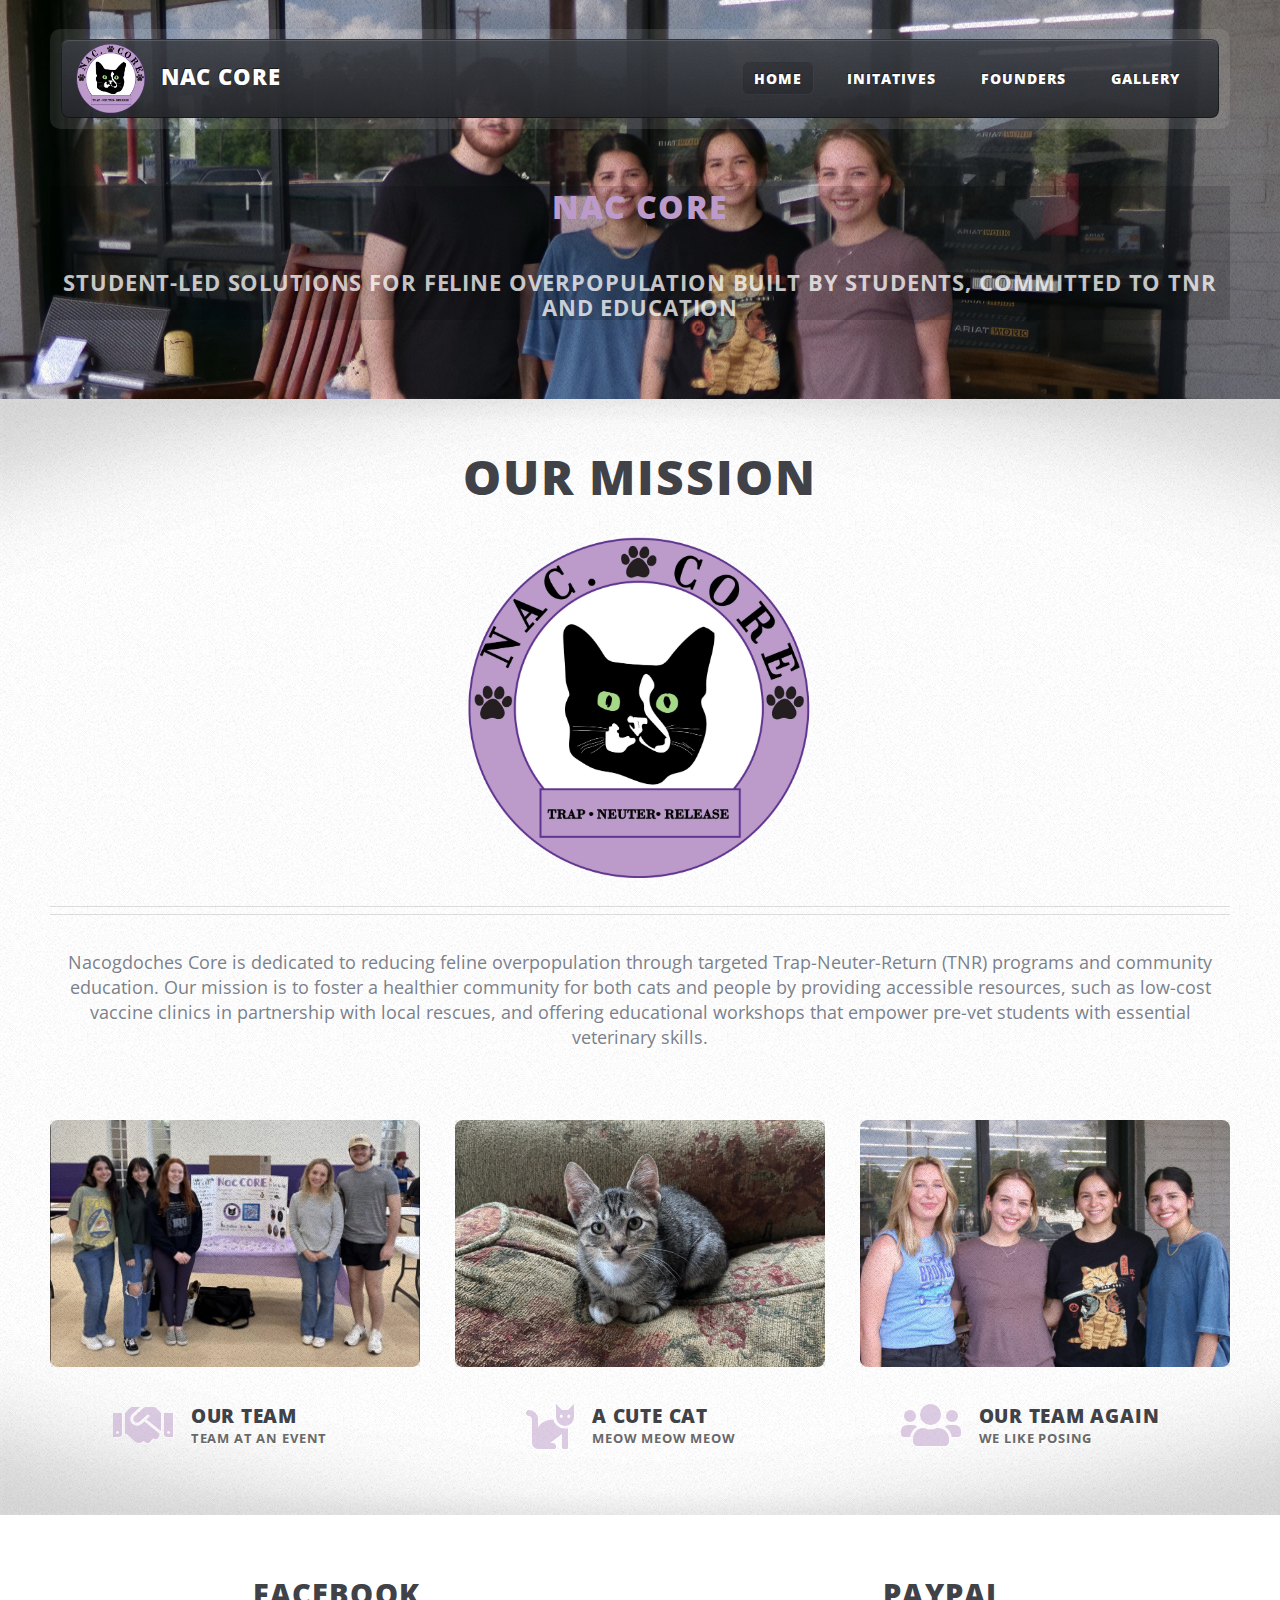
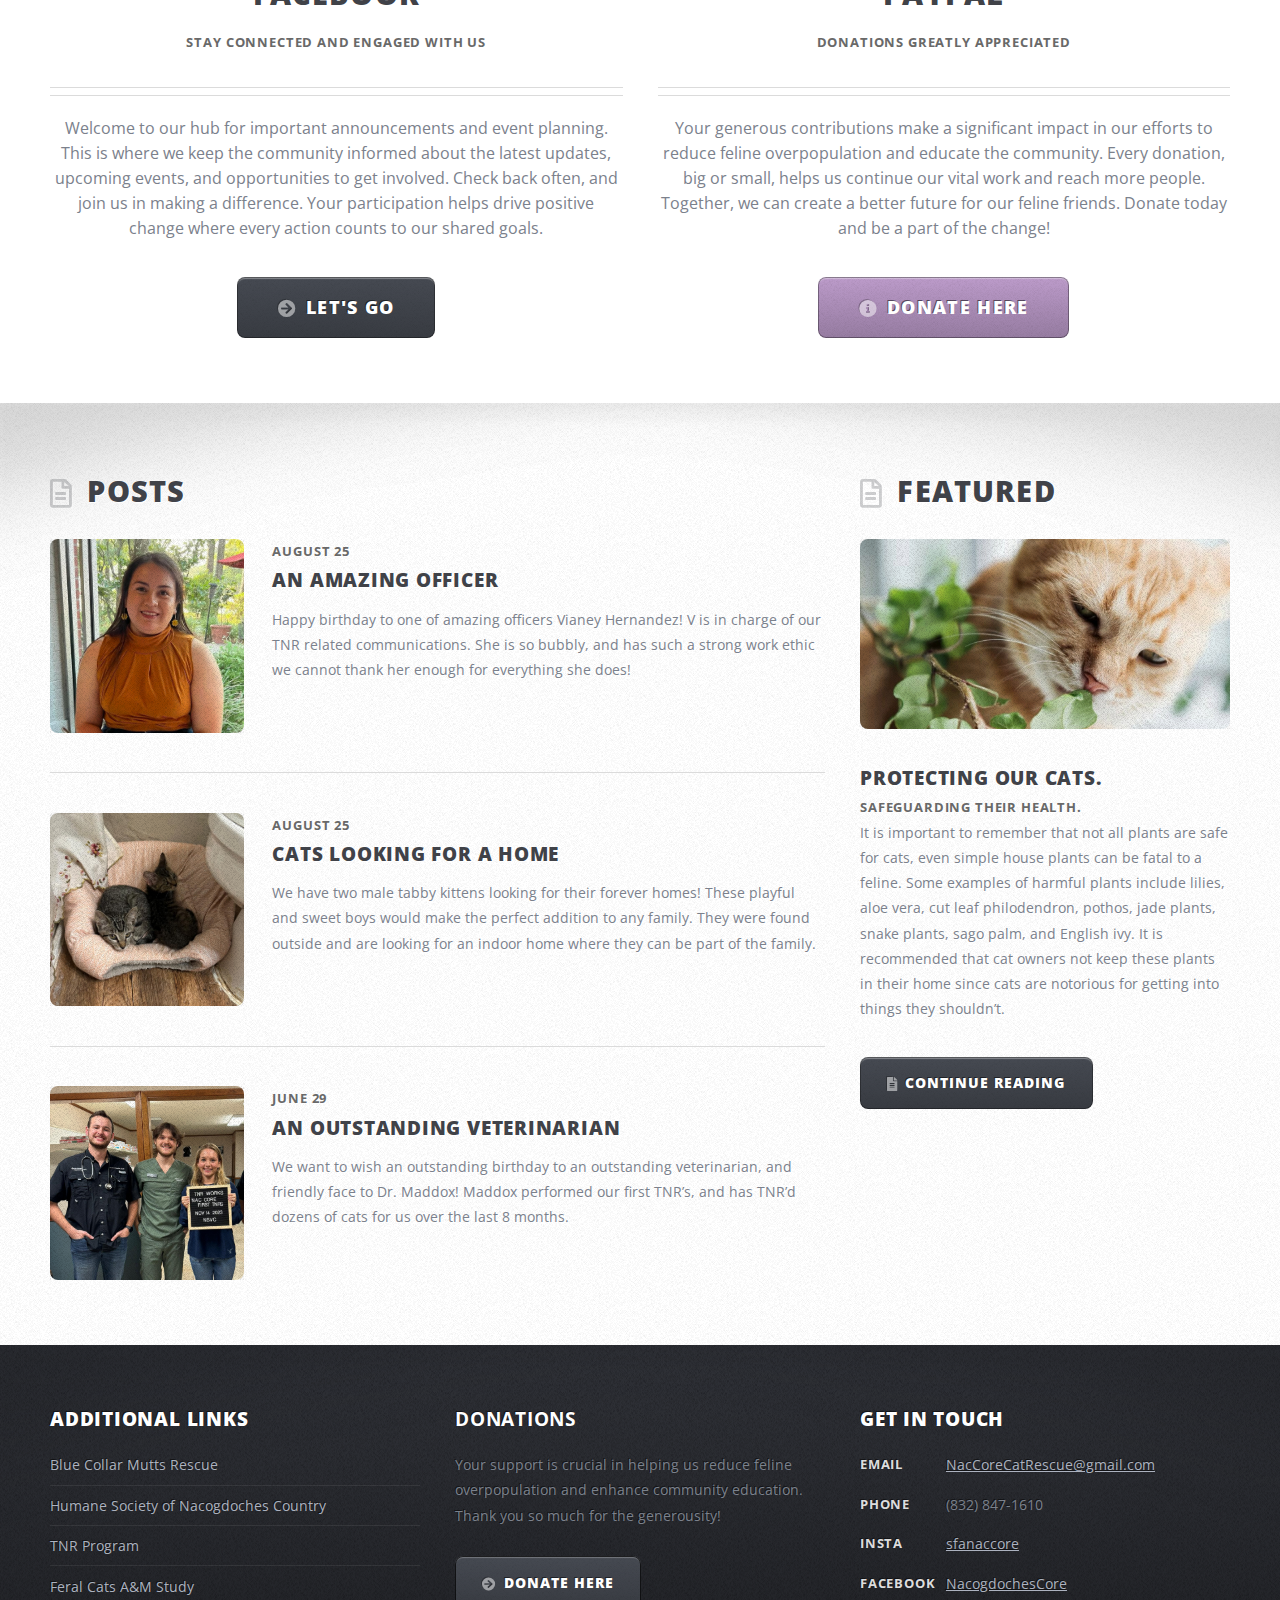
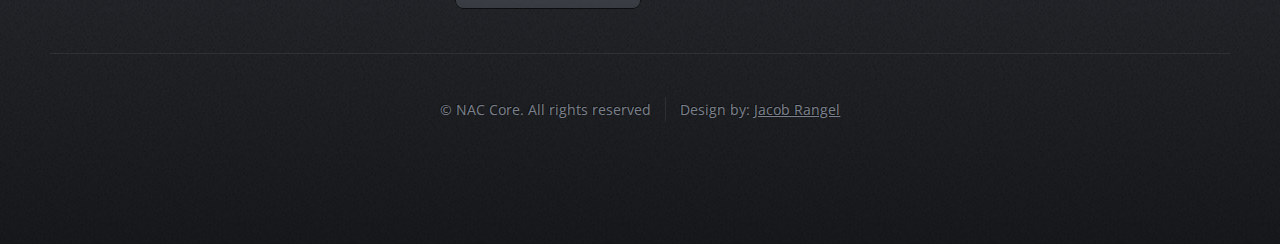
<file: index.html>
<!DOCTYPE HTML>
<!--
	ZeroFour by HTML5 UP
	html5up.net | @ajlkn
	Free for personal and commercial use under the CCA 3.0 license (html5up.net/license)
-->
<html>
	<head>
		<title>NAC Core</title>
		<meta charset="utf-8" />
		<meta name="viewport" content="width=device-width, initial-scale=1, user-scalable=no" />
		<link rel="stylesheet" href="assets/css/main.css" />
	</head>
	<body class="homepage is-preload">
		<div id="page-wrapper">

			<!-- Header Wrapper -->
				<div id="header-wrapper">
					<div class="container">

						<!-- Header -->
							<header id="header">
								<div class="inner">

									<!-- Logo -->	
									<div style="display: flex; align-items: center;">
										<img src="images/naccorelogo.png" width="70px" style="margin: 5px 15px 0 15px" />
										<h1 style="margin: 0;"><a id="logo" style="text-decoration: none;">NAC Core</a></h1>
									</div>
									
									
									<!-- Nav -->
									<nav id="nav">
										<ul>
											<li class="current_page_item"><a href="index.html">Home</a></li>
											<li>
												<a>Initatives</a>
												<ul>
													<li><a href="TNR.html">Trap-Neuter-Return (TNR)</a></li>
													<li><a href="studentOutreach.html">Student Outreach</a></li>
													<li><a href="animalClinics.html">Animal Clinics</a></li>
													<li><a href="goals.html">Goals for the Future</a></li>
												</ul>
											</li>
											<!-- <li><a href="right-sidebar.html">Right Sidebar</a></li> -->
											<li><a href="founders.html">Founders</a></li>
											<li><a href="gallery.html">Gallery</a></li>
										</ul>
									</nav>

								</div>
							</header>

						<!-- Banner -->
							<div id="banner">
								<div style="background-color: rgba(0,0,0,0.15)">
									<h2><strong>NAC Core</strong></h2>
									<h3>Student-Led Solutions for Feline Overpopulation Built by Students, Committed to TNR and Education</h3>
								</div>
								
								<!-- <p>Does this statement make you want to click the big shiny button?</p>
								<a href="#" class="button large icon solid fa-check-circle">Yes it does</a> -->
							</div>

					</div>
				</div>

			<!-- Main Wrapper -->
				<div id="main-wrapper">
					<div class="wrapper style1">
						<div class="inner">

							<!-- Feature 1 -->
								<section class="container box feature1">
									<div class="row">
										<div class="col-12">
											<header class="first major">
												<h4>Our Mission</h4>
												<img src="images/naccorelogo.png" width="350px" style="margin-bottom: 20px;" />

											</header>
										</div>
										<div class="col-12">
											<p style="font-size: 1.1rem">Nacogdoches Core is dedicated to reducing feline overpopulation through targeted 
											Trap-Neuter-Return (TNR) programs and community education. Our mission is to foster 
											a healthier community for both cats and people by providing accessible resources, 
											such as low-cost vaccine clinics in partnership with local rescues, and offering 
											educational workshops that empower pre-vet students with essential veterinary skills.
											</p>
										</div>
										<div class="col-4 col-12-medium">
											<section>
												<a href="https://www.facebook.com/photo/?fbid=122126143856101699&set=pb.61553050977721.-2207520000" 
												class="image featured"><img src="images/mission1.JPEG" alt="" /></a>
												<header class="second icon solid fa-handshake" style="color: #BC9BCA;">
													<h3>Our Team</h3>
													<p>Team at an event</p>
												</header>
											</section>
										</div>
										<div class="col-4 col-12-medium">
											<section>
												<a href="https://www.facebook.com/photo.php?fbid=122162936870101699&set=pb.61553050977721.-2207520000&type=3" 
												class="image featured"><img src="images/mission2.JPEG" alt="" /></a>
												<header class="second icon solid fa-cat" style="color: #BC9BCA;">
													<h3>A Cute Cat</h3>
													<p>Meow meow meow</p>
												</header>
											</section>
										</div>
										<div class="col-4 col-12-medium">
											<section>
												<a href="https://www.facebook.com/photo.php?fbid=122152550096101699&set=pb.61553050977721.-2207520000&type=3" 
												class="image featured"><img src="images/mission3.JPEG" alt="" /></a>
												<header class="second icon solid fa-users" style="color: #BC9BCA;">
													<h3>Our Team Again</h3>
													<p>We like posing</p>
												</header>
											</section>
										</div>
										
									</div>
								</section>

						</div>
					</div>
					<div class="wrapper style2">
						<div class="inner">

							<!-- Feature 2 -->
								<section class="container box feature2">
									<div class="row">
										<div class="col-6 col-12-medium">
											<section>
												<header class="major">
													<h2>Facebook</h2>
													<p>Stay Connected and Engaged with Us</p>
												</header>
												<p style="font-size: 1rem; margin-top: 20px;">Welcome to our hub for important announcements and event planning. 
													This is where we keep the community informed about the latest updates, upcoming events, 
													and opportunities to get involved. Check back often, and join us in making a difference. 
													Your participation helps drive positive change where every action counts to our shared goals.
												</p>
												<footer>
													<a href="https://www.facebook.com/NacogdochesCore" class="button medium alt icon solid fa-arrow-circle-right">Let's Go</a>
												</footer>
											</section>
										</div>
										<div class="col-6 col-12-medium">
											<section>
												<header class="major">
													<h2>Paypal</h2>
													<p>Donations Greatly Appreciated</p>
												</header>
												<p style="font-size: 1rem; margin-top: 20px;">Your generous contributions make a significant impact in our efforts to 
													reduce feline overpopulation and educate the community. Every donation, 
													big or small, helps us continue our vital work and reach more people. 
													Together, we can create a better future for our feline friends. Donate 
													today and be a part of the change!
												</p>

												<footer>
													<a href="https://www.paypal.com/donate/?business=TAKD46MFY33HN&no_recurring=0&item_name=Your+generous+contributions+make+a+significant+impact+in+our+efforts+to+reduce+feline+overpopulation+and+educate+the+community%0A&currency_code=USD" 
													class="button medium icon solid fa-info-circle">Donate Here</a>
												</footer>
											</section>
										</div>
									</div>
								</section>

							</div>
					</div>
					<div class="wrapper style3">
						<div class="inner">
							<div class="container">
								<div class="row">
									<div class="col-8 col-12-medium">

										<!-- Article list -->
											<section class="box article-list">
												<h2 class="icon fa-file-alt">Posts</h2>

												<!-- Excerpt -->
													<article class="box excerpt">
														<a href="https://www.facebook.com/photo/?fbid=122162985668101699&set=ecnf.61553050977721" 
														class="image left"><img src="images/officer.JPEG" alt="" /></a>
														<div>
															<header>
																<span class="date">August 25</span>
																<h3>
																	<a href="https://www.facebook.com/photo/?fbid=122162985668101699&set=ecnf.61553050977721">
																	An Amazing Officer
																	</a>
																</h3>
															</header>
															<p>Happy birthday to one of amazing officers Vianey Hernandez! 
																V is in charge of our TNR related communications. She is so 
																bubbly, and has such a strong work ethic we cannot thank her 
																enough for everything she does!
															</p>
														</div>
													</article>

												<!-- Excerpt -->
													<article class="box excerpt">
														<a href="https://www.facebook.com/photo/?fbid=122162936942101699&set=ecnf.61553050977721" 
														class="image left"><img src="images/cats-home.JPEG" alt="" /></a>
														<div>
															<header>
																<span class="date">August 25</span>
																<h3>
																	<a href="https://www.facebook.com/photo/?fbid=122162936942101699&set=ecnf.61553050977721">
																	Cats Looking for A Home
																	</a>
																</h3>
															</header>
															<p>We have two male tabby kittens looking for their forever homes! 
																These playful and sweet boys would make the perfect addition to 
																any family. They were found outside and are looking for an indoor 
																home where they can be part of the family.
															</p>
														</div>
													</article>

												<!-- Excerpt -->
													<article class="box excerpt">
														<a href="https://www.facebook.com/photo/?fbid=122153368868101699&set=ecnf.61553050977721" 
														class="image left"><img src="images/vet.JPEG" alt="" /></a>
														<div>
															<header>
																<span class="date">June 29</span>
																<h3>
																	<a href="https://www.facebook.com/photo/?fbid=122153368868101699&set=ecnf.61553050977721">
																	An Outstanding Veterinarian
																	</a>
																</h3>
															</header>
															<p>We want to wish an outstanding birthday to an outstanding veterinarian, 
																and friendly face to Dr. Maddox! Maddox performed our first TNR’s, and 
																has TNR’d dozens of cats for us over the last 8 months.
															</p>
														</div>
													</article>

											</section>
									</div>
									<div class="col-4 col-12-medium">

										<!-- Spotlight -->
											<section class="box spotlight">
												<h2 class="icon fa-file-alt">Featured</h2>
												<article>
													<a href="https://www.facebook.com/photo/?fbid=122148022370101699&set=a.122099456750101699" class="image featured"><img src="images/cat_eating_plant.jpg" alt=""></a>
													<header>
														<h3>Protecting Our Cats.</h3>
														<p>Safeguarding Their Health.</p>
													</header>
													<p>It is important to remember that not all plants are safe for cats, even simple house plants can be fatal to a feline. Some examples of harmful plants include lilies, aloe vera, cut leaf philodendron, pothos, jade plants, snake plants, sago palm, and English ivy. It is recommended that cat owners not keep these plants in their home since cats are notorious for getting into things they shouldn’t.</p>
													<footer>
														<a href="https://www.facebook.com/photo/?fbid=122148022370101699&set=a.122099456750101699" class="button alt icon solid fa-file-alt">Continue Reading</a>
													</footer>
												</article>
											</section>

									</div>
								</div>
							</div>
						</div>
					</div>
				</div>

			<!-- Footer Wrapper -->
				<div id="footer-wrapper">
					<footer id="footer" class="container">
						<div class="row">
							<div class="col-4 col-12-medium imp-medium">

									<section>
										<h2>Additional Links</h2>
										<ul class="divided">
											<li><a href="https://www.bluecollarmuttsrescue.org/">Blue Collar Mutts Rescue</a></li>
											<li><a href="https://humanesocietynac.com">Humane Society of Nacogdoches Country</a></li>
											<li><a href="https://humanesocietynac.com/tnr-program/">TNR Program</a></li>
											<li><a href="https://vetmed.tamu.edu/news/pet-talk/feral-cats/">Feral Cats A&M Study</a></li>
										</ul>
									</section>

							</div>
							<div class="col-4 col-12-medium imp-medium">

								<!-- About -->
									<section>
										<h2><strong>Donations</strong></h2>
										<p>Your support is crucial in helping us reduce feline overpopulation and enhance community education. Thank you so much for the generousity!</a>
										</p>
										<a href="https://www.paypal.com/donate/?business=TAKD46MFY33HN&no_recurring=0&item_name=Your+generous+contributions+make+a+significant+impact+in+our+efforts+to+reduce+feline+overpopulation+and+educate+the+community%0A&currency_code=USD" 
										class="button alt icon solid fa-arrow-circle-right">Donate Here</a>
									</section>
							</div>
							<div class="col-4 col-12-medium imp-medium">
								<!-- Contact -->
								<section>
									<h2>Get in touch</h2>
									<div>
										<div class="row">
											<div class="col-12 col-12-small">
												<dl class="contact">
													<dt>Email</dt>
													<dd><a href="mailto:NacCoreCatRescue@gmail.com">NacCoreCatRescue@gmail.com</a></dd>
													<dt>Phone</dt>
													<dd>(832) 847-1610</dd>
													<dt>Insta</dt>
													<dd><a href="https://www.instagram.com/sfanaccore/">sfanaccore</a></dd>
													<dt>Facebook</dt>
													<dd><a href="https://www.facebook.com/NacogdochesCore">NacogdochesCore</a></dd>
												</dl>
											</div>
										</div>
									</div>
								</section>
							</div>
						</div>
						<div class="col-12">
							<div id="copyright">
								<ul class="menu">
									<li>&copy; NAC Core. All rights reserved</li><li>Design by: <a href="https://github.com/JacobUH">Jacob Rangel</a></li>
								</ul>
							</div>
						</div>
					</div>
				</footer>
			</div>
		</div>

		<!-- Scripts -->
			<script src="assets/js/jquery.min.js"></script>
			<script src="assets/js/jquery.dropotron.min.js"></script>
			<script src="assets/js/browser.min.js"></script>
			<script src="assets/js/breakpoints.min.js"></script>
			<script src="assets/js/util.js"></script>
			<script src="assets/js/main.js"></script>

	</body>
</html>
</file>
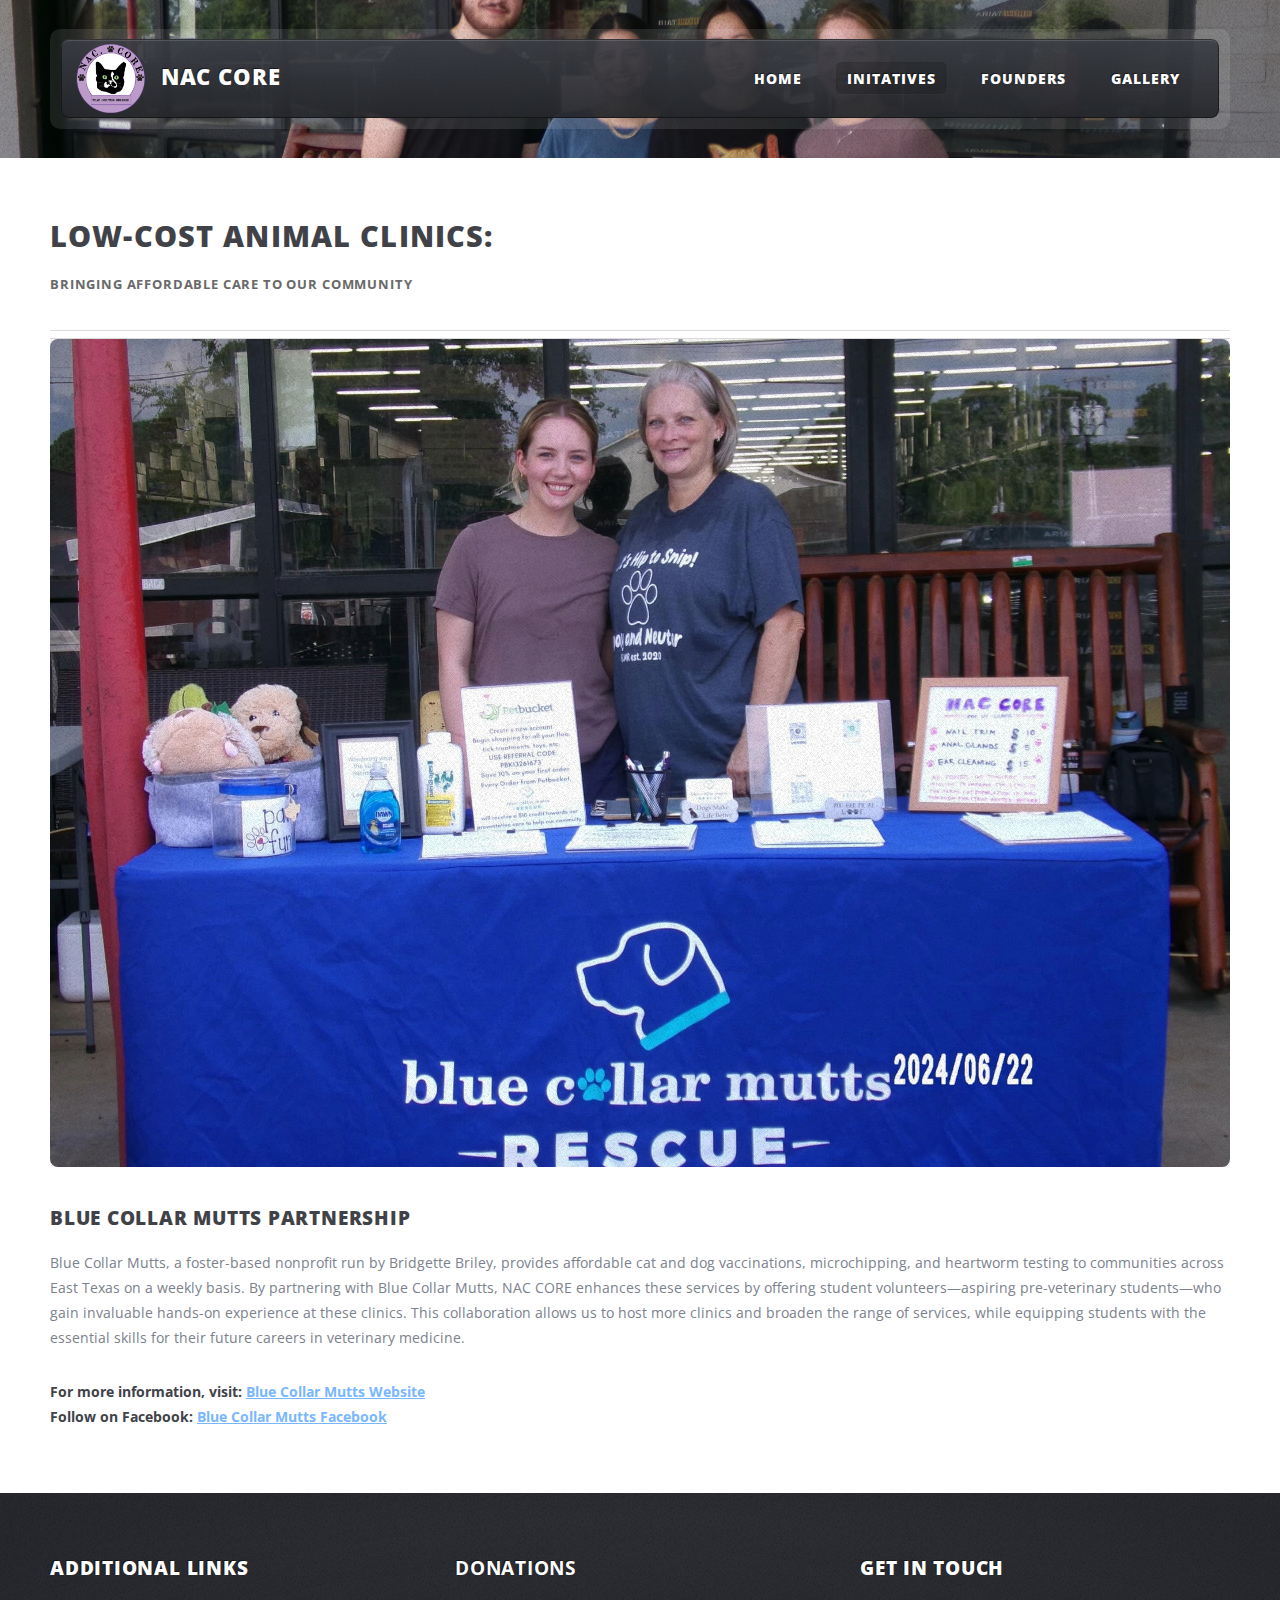
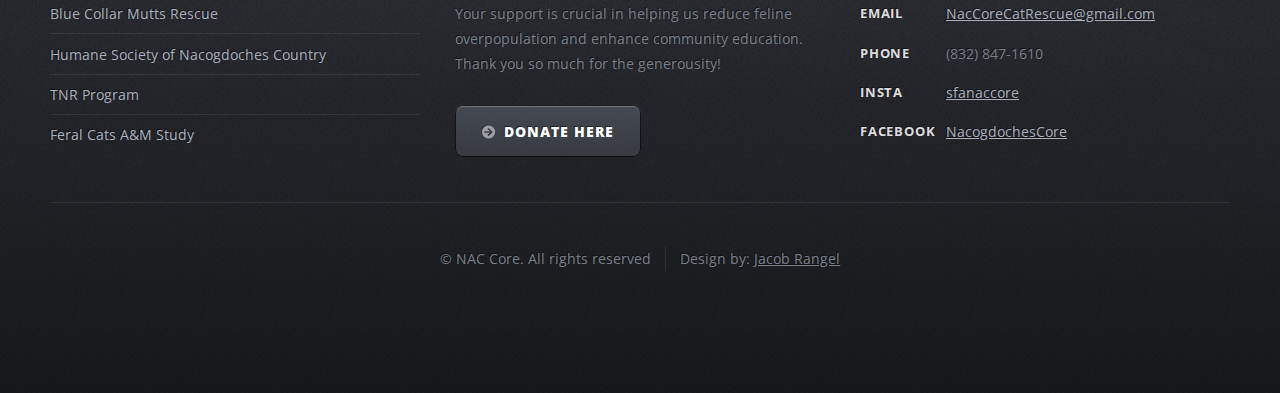
<file: animalClinics.html>
<!DOCTYPE HTML>
<!--
	ZeroFour by HTML5 UP
	html5up.net | @ajlkn
	Free for personal and commercial use under the CCA 3.0 license (html5up.net/license)
-->
<html>
	<head>
		<title>NAC Core</title>
		<meta charset="utf-8" />
		<meta name="viewport" content="width=device-width, initial-scale=1, user-scalable=no" />
		<link rel="stylesheet" href="assets/css/main.css" />
	</head>
	<body class="no-sidebar is-preload">
		<div id="page-wrapper">

			<!-- Header Wrapper -->
				<div id="header-wrapper">
					<div class="container">

						<!-- Header -->
							<header id="header">
								<div class="inner">

									<!-- Logo -->	
									<div style="display: flex; align-items: center;">
										<img src="images/naccorelogo.png" width="70px" style="margin: 5px 15px 0 15px" />
										<h1 style="margin: 0;"><a id="logo" style="text-decoration: none;">NAC Core</a></h1>
									</div>

									<!-- Nav -->
									<nav id="nav">
										<ul>
											<li><a href="index.html">Home</a></li>
											<li class="current_page_item">
												<a>Initatives</a>
												<ul>
													<li><a href="TNR.html">Trap-Neuter-Return (TNR)</a></li>
													<li><a href="studentOutreach.html">Student Outreach</a></li>
													<li><a href="animalClinics.html">Animal Clinics</a></li>
													<li><a href="goals.html">Goals for the Future</a></li>
												</ul>
											</li>
											<!-- <li><a href="right-sidebar.html">Right Sidebar</a></li> -->
											<li><a href="founders.html">Founders</a></li>
											<li><a href="gallery.html">Gallery</a></li>
										</ul>
									</nav>

								</div>
							</header>

					</div>
				</div>

			<!-- Main Wrapper -->
				<div id="main-wrapper">
					<div class="wrapper style2">
						<div class="inner">
							<div class="container">
								<div id="content">
									<!-- Content -->
										<article>
											<header class="major">
												<h2>Low-Cost Animal Clinics: 
                                                </h2>
												<p>Bringing Affordable Care to Our Community</p>
											</header>
                                            <span class="image featured"><img src="images/animal_clinic.jpg" alt="" /></span>
                                            <h3>BLUE COLLAR MUTTS Partnership</h3>
											<p>
												Blue Collar Mutts, a foster-based nonprofit run by Bridgette Briley, provides affordable cat 
                                                and dog vaccinations, microchipping, and heartworm testing to communities across East Texas 
                                                on a weekly basis. By partnering with Blue Collar Mutts, NAC CORE enhances these services by 
                                                offering student volunteers—aspiring pre-veterinary students—who gain invaluable hands-on 
                                                experience at these clinics. This collaboration allows us to host more clinics and broaden the 
                                                range of services, while equipping students with the essential skills for their future careers 
                                                in veterinary medicine.
											</p>
                                            <p><strong>
                                                For more information, visit: <a href="https://www.bluecollarmuttsrescue.org/" style="color: #79B7FF;">Blue Collar Mutts Website</a>
                                                <br/>
                                                Follow on Facebook: <a href="https://www.facebook.com/BlueCollarMuttsRescue" style="color: #79B7FF;">Blue Collar Mutts Facebook</a>
                                            </strong></p>
										</article>

								</div>
							</div>
						</div>
					</div>
				</div>

			<!-- Footer Wrapper -->
                <div id="footer-wrapper">
                    <footer id="footer" class="container">
                        <div class="row">
                            <div class="col-4 col-12-medium imp-medium">

                                    <section>
                                        <h2>Additional Links</h2>
                                        <ul class="divided">
                                            <li><a href="https://www.bluecollarmuttsrescue.org/">Blue Collar Mutts Rescue</a></li>
                                            <li><a href="https://humanesocietynac.com">Humane Society of Nacogdoches Country</a></li>
                                            <li><a href="https://humanesocietynac.com/tnr-program/">TNR Program</a></li>
                                            <li><a href="https://vetmed.tamu.edu/news/pet-talk/feral-cats/">Feral Cats A&M Study</a></li>
                                        </ul>
                                    </section>

                            </div>
                            <div class="col-4 col-12-medium imp-medium">

                                <!-- About -->
                                    <section>
                                        <h2><strong>Donations</strong></h2>
                                        <p>Your support is crucial in helping us reduce feline overpopulation and enhance community education. Thank you so much for the generousity!</a>
                                        </p>
                                        <a href="https://www.paypal.com/donate/?business=TAKD46MFY33HN&no_recurring=0&item_name=Your+generous+contributions+make+a+significant+impact+in+our+efforts+to+reduce+feline+overpopulation+and+educate+the+community%0A&currency_code=USD" 
                                        class="button alt icon solid fa-arrow-circle-right">Donate Here</a>
                                    </section>
                            </div>
                            <div class="col-4 col-12-medium imp-medium">
                                <!-- Contact -->
                                <section>
                                    <h2>Get in touch</h2>
                                    <div>
                                        <div class="row">
                                            <div class="col-12 col-12-small">
                                                <dl class="contact">
                                                    <dt>Email</dt>
                                                    <dd><a href="mailto:NacCoreCatRescue@gmail.com">NacCoreCatRescue@gmail.com</a></dd>
                                                    <dt>Phone</dt>
                                                    <dd>(832) 847-1610</dd>
                                                    <dt>Insta</dt>
                                                    <dd><a href="https://www.instagram.com/sfanaccore/">sfanaccore</a></dd>
                                                    <dt>Facebook</dt>
                                                    <dd><a href="https://www.facebook.com/NacogdochesCore">NacogdochesCore</a></dd>
                                                </dl>
                                            </div>
                                        </div>
                                    </div>
                                </section>
                            </div>
                        </div>
                        <div class="col-12">
                            <div id="copyright">
                                <ul class="menu">
                                    <li>&copy; NAC Core. All rights reserved</li><li>Design by: <a href="https://github.com/JacobUH">Jacob Rangel</a></li>
                                </ul>
                            </div>
                        </div>
                    </div>
                </footer>
			</div>
		</div>

		<!-- Scripts -->
			<script src="assets/js/jquery.min.js"></script>
			<script src="assets/js/jquery.dropotron.min.js"></script>
			<script src="assets/js/browser.min.js"></script>
			<script src="assets/js/breakpoints.min.js"></script>
			<script src="assets/js/util.js"></script>
			<script src="assets/js/main.js"></script>

	</body>
</html>
</file>
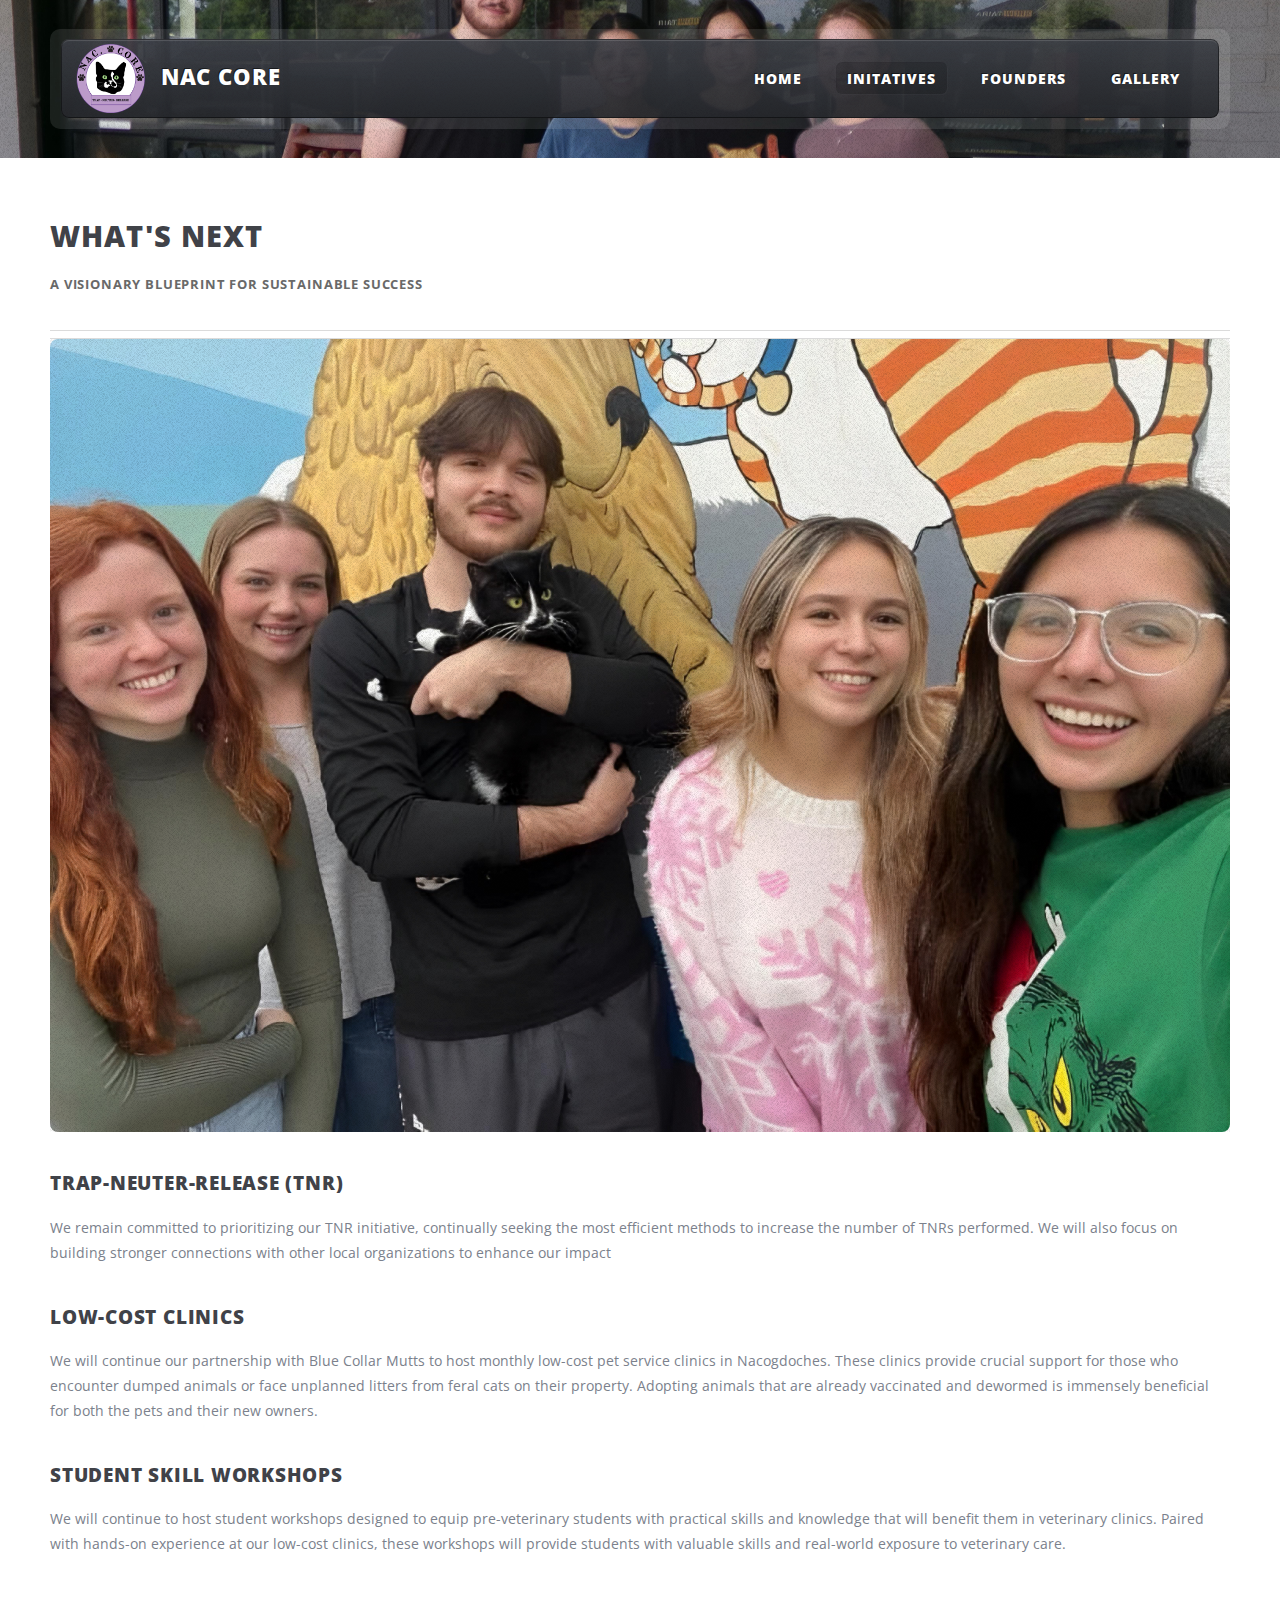
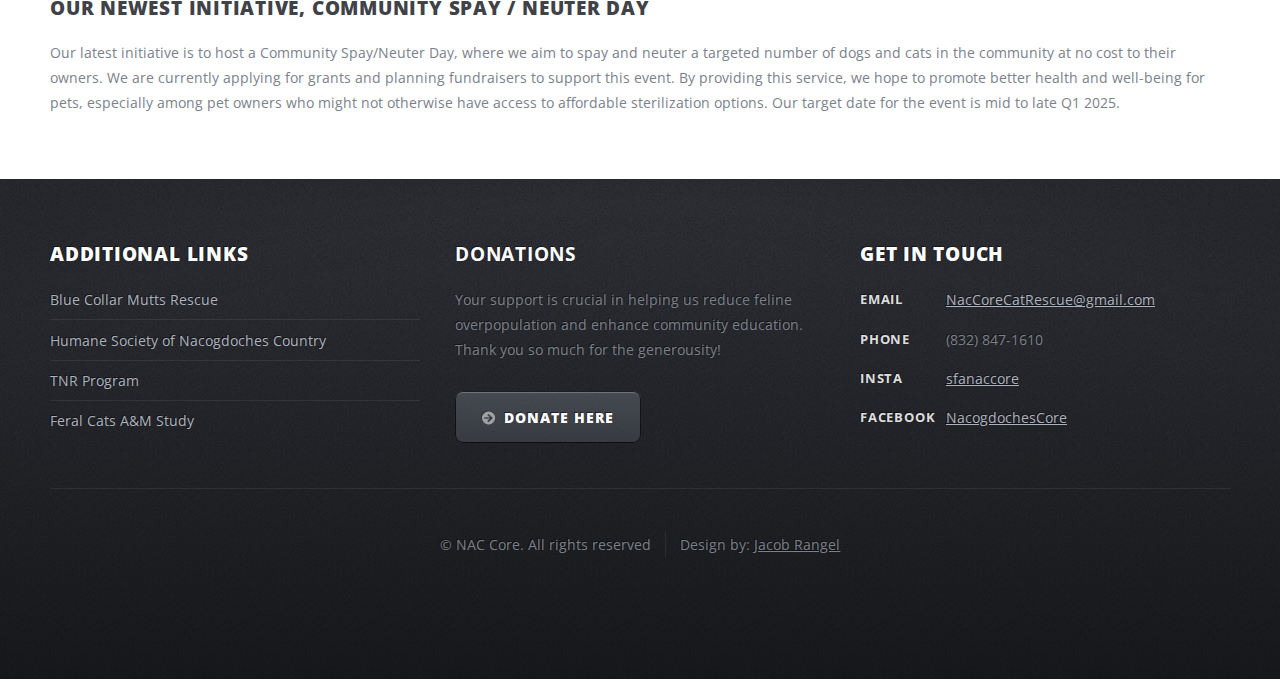
<file: goals.html>
<!DOCTYPE HTML>
<!--
	ZeroFour by HTML5 UP
	html5up.net | @ajlkn
	Free for personal and commercial use under the CCA 3.0 license (html5up.net/license)
-->
<html>
	<head>
		<title>NAC Core</title>
		<meta charset="utf-8" />
		<meta name="viewport" content="width=device-width, initial-scale=1, user-scalable=no" />
		<link rel="stylesheet" href="assets/css/main.css" />
	</head>
	<body class="no-sidebar is-preload">
		<div id="page-wrapper">

			<!-- Header Wrapper -->
				<div id="header-wrapper">
					<div class="container">

						<!-- Header -->
							<header id="header">
								<div class="inner">

									<!-- Logo -->	
									<div style="display: flex; align-items: center;">
										<img src="images/naccorelogo.png" width="70px" style="margin: 5px 15px 0 15px" />
										<h1 style="margin: 0;"><a id="logo" style="text-decoration: none;">NAC Core</a></h1>
									</div>

									<!-- Nav -->
									<nav id="nav">
										<ul>
											<li><a href="index.html">Home</a></li>
											<li class="current_page_item">
												<a>Initatives</a>
												<ul>
													<li><a href="TNR.html">Trap-Neuter-Return (TNR)</a></li>
													<li><a href="studentOutreach.html">Student Outreach</a></li>
													<li><a href="animalClinics.html">Animal Clinics</a></li>
													<li><a href="goals.html">Goals for the Future</a></li>
												</ul>
											</li>
											<!-- <li><a href="right-sidebar.html">Right Sidebar</a></li> -->
											<li><a href="founders.html">Founders</a></li>
											<li><a href="gallery.html">Gallery</a></li>
										</ul>
									</nav>

								</div>
							</header>

					</div>
				</div>

			<!-- Main Wrapper -->
				<div id="main-wrapper">
					<div class="wrapper style2">
						<div class="inner">
							<div class="container">
								<div id="content">

									<!-- Content -->
										<article>
											<header class="major">
												<h2>What's Next</h2>
												<p>A Visionary Blueprint for Sustainable Success</p>
											</header>
                                            <span class="image featured"><img src="images/goals.jpg" alt="" /></span>

                                            <h3>Trap-Neuter-Release (TNR)</h3>
											<p>
												We remain committed to prioritizing our TNR initiative, continually seeking the most efficient 
												methods to increase the number of TNRs performed. We will also focus on building stronger connections 
												with other local organizations to enhance our impact
											</p>

                                            <h3>Low-Cost Clinics</h3>
											<p>
												We will continue our partnership with Blue Collar Mutts to host monthly low-cost pet 
												service clinics in Nacogdoches. These clinics provide crucial support for those who encounter dumped 
												animals or face unplanned litters from feral cats on their property. Adopting animals that are already 
												vaccinated and dewormed is immensely beneficial for both the pets and their new owners.
											</p>

                                            <h3>Student Skill Workshops</h3>
											<p>
												We will continue to host student workshops designed to equip pre-veterinary students 
												with practical skills and knowledge that will benefit them in veterinary clinics. Paired with hands-on experience 
												at our low-cost clinics, these workshops will provide students with valuable skills and real-world exposure to 
												veterinary care.
											</p>

                                            <h3>Our Newest Initiative, Community Spay / Neuter Day</h3>
											<p>
												Our latest initiative is to host a Community Spay/Neuter Day, 
												where we aim to spay and neuter a targeted number of dogs and cats in the community at no cost to their owners. 
												We are currently applying for grants and planning fundraisers to support this event. By providing this service, 
												we hope to promote better health and well-being for pets, especially among pet owners who might not otherwise 
												have access to affordable sterilization options. Our target date for the event is mid to late Q1 2025.
											</p>
										</article>

								</div>
							</div>
						</div>
					</div>
				</div>

			<!-- Footer Wrapper -->
                <div id="footer-wrapper">
                    <footer id="footer" class="container">
                        <div class="row">
                            <div class="col-4 col-12-medium imp-medium">

                                    <section>
                                        <h2>Additional Links</h2>
                                        <ul class="divided">
                                            <li><a href="https://www.bluecollarmuttsrescue.org/">Blue Collar Mutts Rescue</a></li>
                                            <li><a href="https://humanesocietynac.com">Humane Society of Nacogdoches Country</a></li>
                                            <li><a href="https://humanesocietynac.com/tnr-program/">TNR Program</a></li>
                                            <li><a href="https://vetmed.tamu.edu/news/pet-talk/feral-cats/">Feral Cats A&M Study</a></li>
                                        </ul>
                                    </section>

                            </div>
                            <div class="col-4 col-12-medium imp-medium">

                                <!-- About -->
                                    <section>
                                        <h2><strong>Donations</strong></h2>
                                        <p>Your support is crucial in helping us reduce feline overpopulation and enhance community education. Thank you so much for the generousity!</a>
                                        </p>
                                        <a href="https://www.paypal.com/donate/?business=TAKD46MFY33HN&no_recurring=0&item_name=Your+generous+contributions+make+a+significant+impact+in+our+efforts+to+reduce+feline+overpopulation+and+educate+the+community%0A&currency_code=USD" 
                                        class="button alt icon solid fa-arrow-circle-right">Donate Here</a>
                                    </section>
                            </div>
                            <div class="col-4 col-12-medium imp-medium">
                                <!-- Contact -->
                                <section>
                                    <h2>Get in touch</h2>
                                    <div>
                                        <div class="row">
                                            <div class="col-12 col-12-small">
                                                <dl class="contact">
                                                    <dt>Email</dt>
                                                    <dd><a href="mailto:NacCoreCatRescue@gmail.com">NacCoreCatRescue@gmail.com</a></dd>
                                                    <dt>Phone</dt>
                                                    <dd>(832) 847-1610</dd>
                                                    <dt>Insta</dt>
                                                    <dd><a href="https://www.instagram.com/sfanaccore/">sfanaccore</a></dd>
                                                    <dt>Facebook</dt>
                                                    <dd><a href="https://www.facebook.com/NacogdochesCore">NacogdochesCore</a></dd>
                                                </dl>
                                            </div>
                                        </div>
                                    </div>
                                </section>
                            </div>
                        </div>
                        <div class="col-12">
                            <div id="copyright">
                                <ul class="menu">
                                    <li>&copy; NAC Core. All rights reserved</li><li>Design by: <a href="https://github.com/JacobUH">Jacob Rangel</a></li>
                                </ul>
                            </div>
                        </div>
                    </div>
                </footer>
			</div>
		</div>

		<!-- Scripts -->
			<script src="assets/js/jquery.min.js"></script>
			<script src="assets/js/jquery.dropotron.min.js"></script>
			<script src="assets/js/browser.min.js"></script>
			<script src="assets/js/breakpoints.min.js"></script>
			<script src="assets/js/util.js"></script>
			<script src="assets/js/main.js"></script>

	</body>
</html>
</file>
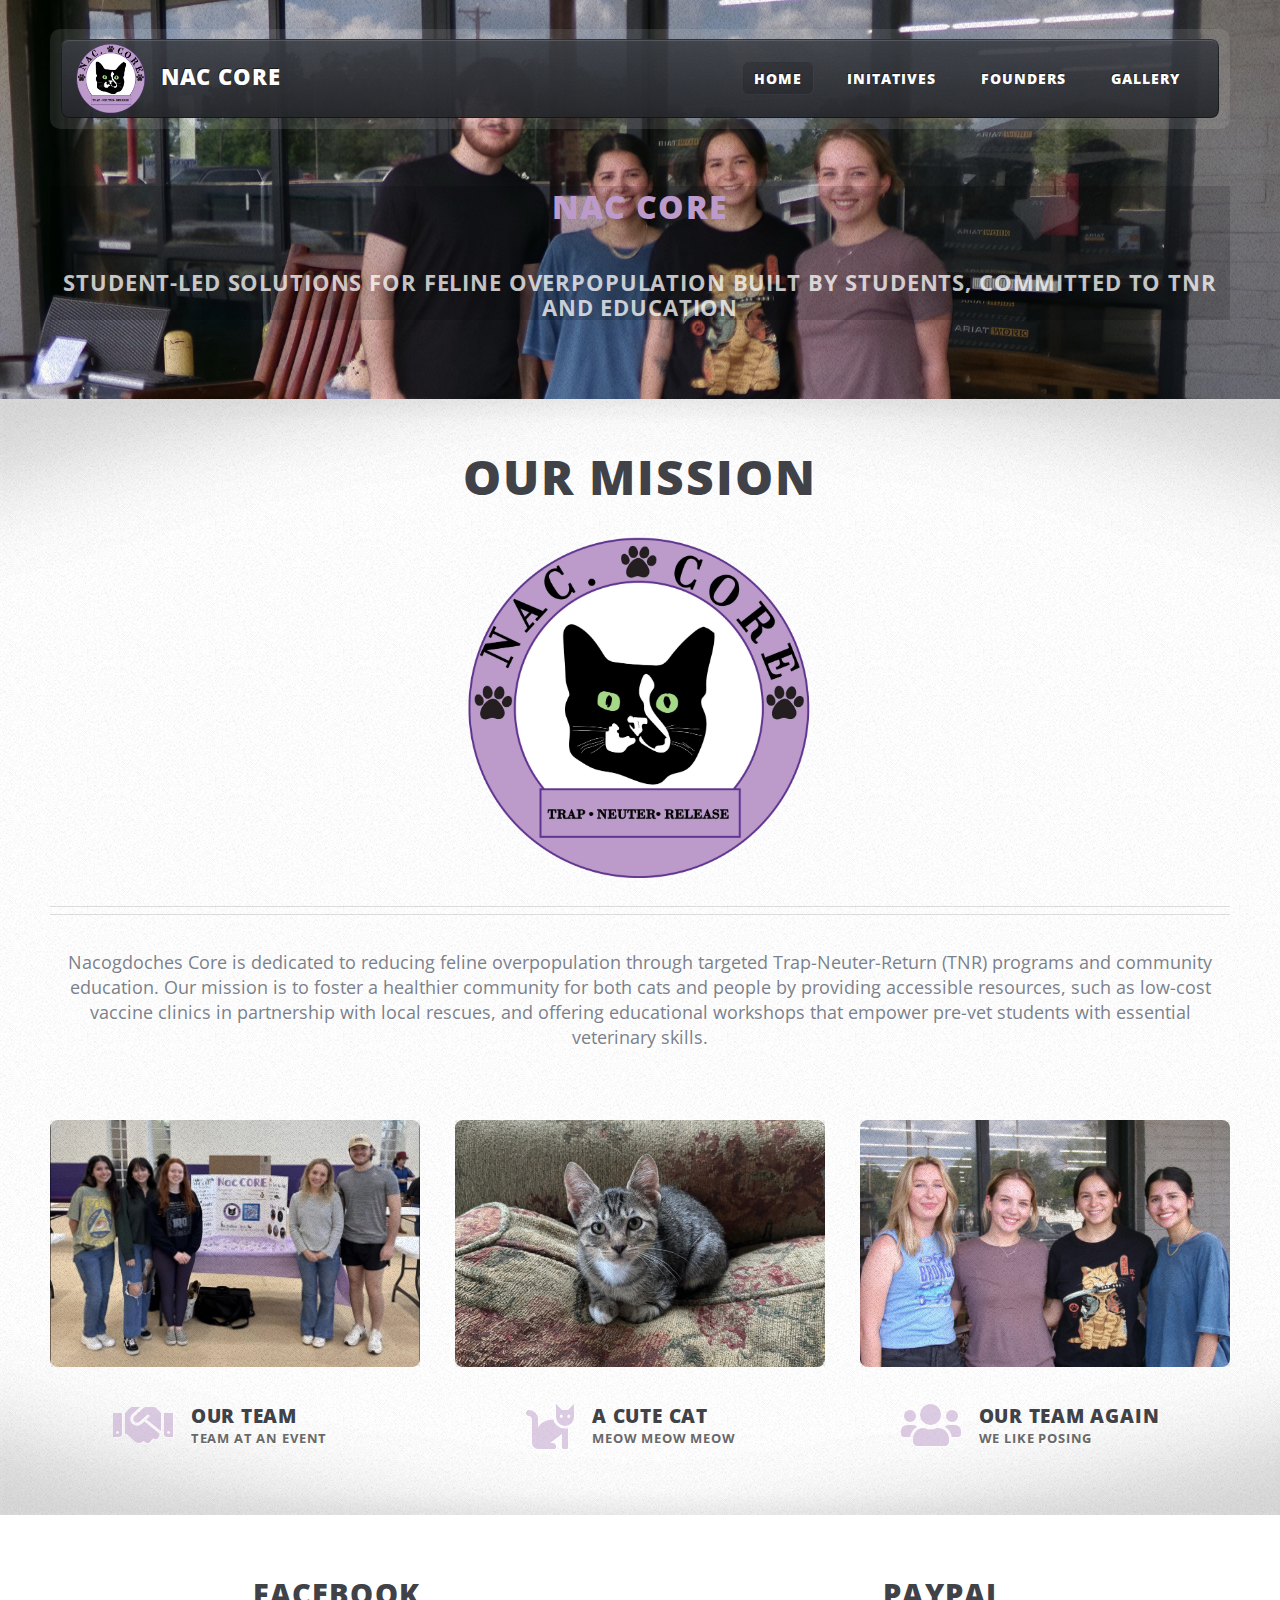
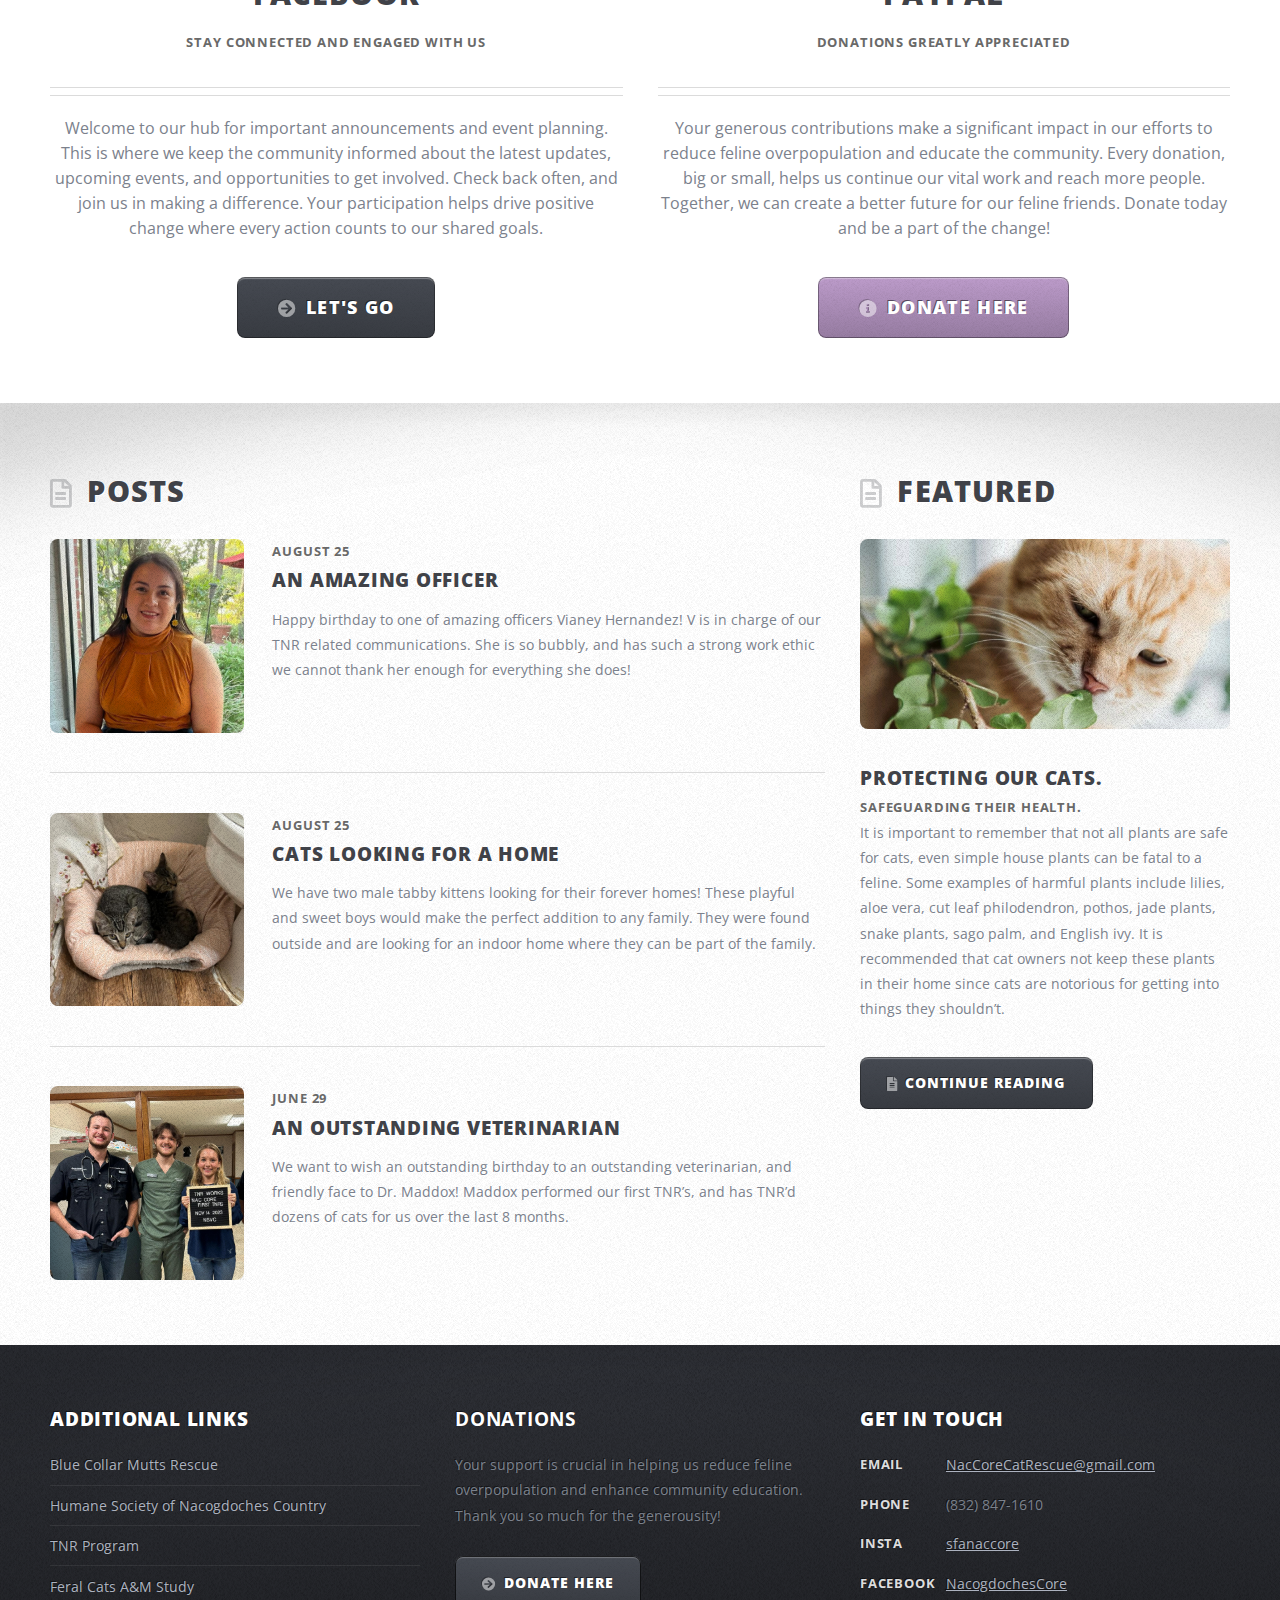
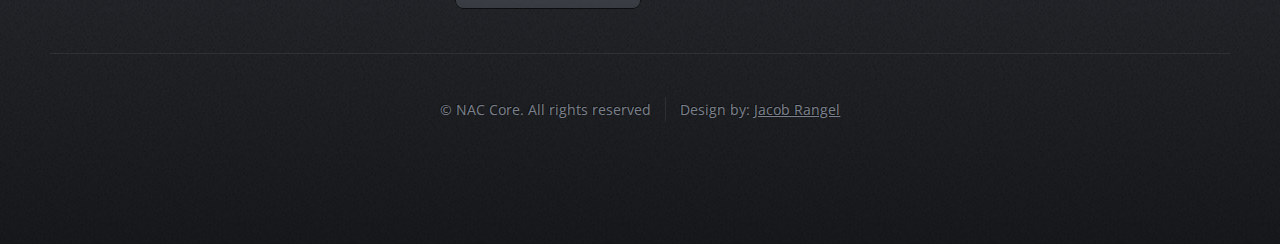
<file: home.html>
<!DOCTYPE HTML>
<!--
	ZeroFour by HTML5 UP
	html5up.net | @ajlkn
	Free for personal and commercial use under the CCA 3.0 license (html5up.net/license)
-->
<html>
	<head>
		<title>NAC Core</title>
		<meta charset="utf-8" />
		<meta name="viewport" content="width=device-width, initial-scale=1, user-scalable=no" />
		<link rel="stylesheet" href="assets/css/main.css" />
	</head>
	<body class="homepage is-preload">
		<div id="page-wrapper">

			<!-- Header Wrapper -->
				<div id="header-wrapper">
					<div class="container">

						<!-- Header -->
							<header id="header">
								<div class="inner">

									<!-- Logo -->	
									<div style="display: flex; align-items: center;">
										<img src="images/naccorelogo.png" width="70px" style="margin: 5px 15px 0 15px" />
										<h1 style="margin: 0;"><a id="logo" style="text-decoration: none;">NAC Core</a></h1>
									</div>
									
									
									<!-- Nav -->
									<nav id="nav">
										<ul>
											<li class="current_page_item"><a href="home.html">Home</a></li>
											<li>
												<a>Initatives</a>
												<ul>
													<li><a href="TNR.html">Trap-Neuter-Return (TNR)</a></li>
													<li><a href="studentOutreach.html">Student Outreach</a></li>
													<li><a href="animalClinics.html">Animal Clinics</a></li>
													<li><a href="goals.html">Goals for the Future</a></li>
												</ul>
											</li>
											<!-- <li><a href="right-sidebar.html">Right Sidebar</a></li> -->
											<li><a href="founders.html">Founders</a></li>
											<li><a href="gallery.html">Gallery</a></li>
										</ul>
									</nav>

								</div>
							</header>

						<!-- Banner -->
							<div id="banner">
								<div style="background-color: rgba(0,0,0,0.15)">
									<h2><strong>NAC Core</strong></h2>
									<h3>Student-Led Solutions for Feline Overpopulation Built by Students, Committed to TNR and Education</h3>
								</div>
								
								<!-- <p>Does this statement make you want to click the big shiny button?</p>
								<a href="#" class="button large icon solid fa-check-circle">Yes it does</a> -->
							</div>

					</div>
				</div>

			<!-- Main Wrapper -->
				<div id="main-wrapper">
					<div class="wrapper style1">
						<div class="inner">

							<!-- Feature 1 -->
								<section class="container box feature1">
									<div class="row">
										<div class="col-12">
											<header class="first major">
												<h4>Our Mission</h4>
												<img src="images/naccorelogo.png" width="350px" style="margin-bottom: 20px;" />

											</header>
										</div>
										<div class="col-12">
											<p style="font-size: 1.1rem">Nacogdoches Core is dedicated to reducing feline overpopulation through targeted 
											Trap-Neuter-Return (TNR) programs and community education. Our mission is to foster 
											a healthier community for both cats and people by providing accessible resources, 
											such as low-cost vaccine clinics in partnership with local rescues, and offering 
											educational workshops that empower pre-vet students with essential veterinary skills.
											</p>
										</div>
										<div class="col-4 col-12-medium">
											<section>
												<a href="https://www.facebook.com/photo/?fbid=122126143856101699&set=pb.61553050977721.-2207520000" 
												class="image featured"><img src="images/mission1.JPEG" alt="" /></a>
												<header class="second icon solid fa-handshake" style="color: #BC9BCA;">
													<h3>Our Team</h3>
													<p>Team at an event</p>
												</header>
											</section>
										</div>
										<div class="col-4 col-12-medium">
											<section>
												<a href="https://www.facebook.com/photo.php?fbid=122162936870101699&set=pb.61553050977721.-2207520000&type=3" 
												class="image featured"><img src="images/mission2.JPEG" alt="" /></a>
												<header class="second icon solid fa-cat" style="color: #BC9BCA;">
													<h3>A Cute Cat</h3>
													<p>Meow meow meow</p>
												</header>
											</section>
										</div>
										<div class="col-4 col-12-medium">
											<section>
												<a href="https://www.facebook.com/photo.php?fbid=122152550096101699&set=pb.61553050977721.-2207520000&type=3" 
												class="image featured"><img src="images/mission3.JPEG" alt="" /></a>
												<header class="second icon solid fa-users" style="color: #BC9BCA;">
													<h3>Our Team Again</h3>
													<p>We like posing</p>
												</header>
											</section>
										</div>
										
									</div>
								</section>

						</div>
					</div>
					<div class="wrapper style2">
						<div class="inner">

							<!-- Feature 2 -->
								<section class="container box feature2">
									<div class="row">
										<div class="col-6 col-12-medium">
											<section>
												<header class="major">
													<h2>Facebook</h2>
													<p>Stay Connected and Engaged with Us</p>
												</header>
												<p style="font-size: 1rem; margin-top: 20px;">Welcome to our hub for important announcements and event planning. 
													This is where we keep the community informed about the latest updates, upcoming events, 
													and opportunities to get involved. Check back often, and join us in making a difference. 
													Your participation helps drive positive change where every action counts to our shared goals.
												</p>
												<footer>
													<a href="https://www.facebook.com/NacogdochesCore" class="button medium alt icon solid fa-arrow-circle-right">Let's Go</a>
												</footer>
											</section>
										</div>
										<div class="col-6 col-12-medium">
											<section>
												<header class="major">
													<h2>Paypal</h2>
													<p>Donations Greatly Appreciated</p>
												</header>
												<p style="font-size: 1rem; margin-top: 20px;">Your generous contributions make a significant impact in our efforts to 
													reduce feline overpopulation and educate the community. Every donation, 
													big or small, helps us continue our vital work and reach more people. 
													Together, we can create a better future for our feline friends. Donate 
													today and be a part of the change!
												</p>

												<footer>
													<a href="https://www.paypal.com/donate/?business=TAKD46MFY33HN&no_recurring=0&item_name=Your+generous+contributions+make+a+significant+impact+in+our+efforts+to+reduce+feline+overpopulation+and+educate+the+community%0A&currency_code=USD" 
													class="button medium icon solid fa-info-circle">Donate Here</a>
												</footer>
											</section>
										</div>
									</div>
								</section>

							</div>
					</div>
					<div class="wrapper style3">
						<div class="inner">
							<div class="container">
								<div class="row">
									<div class="col-8 col-12-medium">

										<!-- Article list -->
											<section class="box article-list">
												<h2 class="icon fa-file-alt">Posts</h2>

												<!-- Excerpt -->
													<article class="box excerpt">
														<a href="https://www.facebook.com/photo/?fbid=122162985668101699&set=ecnf.61553050977721" 
														class="image left"><img src="images/officer.JPEG" alt="" /></a>
														<div>
															<header>
																<span class="date">August 25</span>
																<h3>
																	<a href="https://www.facebook.com/photo/?fbid=122162985668101699&set=ecnf.61553050977721">
																	An Amazing Officer
																	</a>
																</h3>
															</header>
															<p>Happy birthday to one of amazing officers Vianey Hernandez! 
																V is in charge of our TNR related communications. She is so 
																bubbly, and has such a strong work ethic we cannot thank her 
																enough for everything she does!
															</p>
														</div>
													</article>

												<!-- Excerpt -->
													<article class="box excerpt">
														<a href="https://www.facebook.com/photo/?fbid=122162936942101699&set=ecnf.61553050977721" 
														class="image left"><img src="images/cats-home.JPEG" alt="" /></a>
														<div>
															<header>
																<span class="date">August 25</span>
																<h3>
																	<a href="https://www.facebook.com/photo/?fbid=122162936942101699&set=ecnf.61553050977721">
																	Cats Looking for A Home
																	</a>
																</h3>
															</header>
															<p>We have two male tabby kittens looking for their forever homes! 
																These playful and sweet boys would make the perfect addition to 
																any family. They were found outside and are looking for an indoor 
																home where they can be part of the family.
															</p>
														</div>
													</article>

												<!-- Excerpt -->
													<article class="box excerpt">
														<a href="https://www.facebook.com/photo/?fbid=122153368868101699&set=ecnf.61553050977721" 
														class="image left"><img src="images/vet.JPEG" alt="" /></a>
														<div>
															<header>
																<span class="date">June 29</span>
																<h3>
																	<a href="https://www.facebook.com/photo/?fbid=122153368868101699&set=ecnf.61553050977721">
																	An Outstanding Veterinarian
																	</a>
																</h3>
															</header>
															<p>We want to wish an outstanding birthday to an outstanding veterinarian, 
																and friendly face to Dr. Maddox! Maddox performed our first TNR’s, and 
																has TNR’d dozens of cats for us over the last 8 months.
															</p>
														</div>
													</article>

											</section>
									</div>
									<div class="col-4 col-12-medium">

										<!-- Spotlight -->
											<section class="box spotlight">
												<h2 class="icon fa-file-alt">Featured</h2>
												<article>
													<a href="https://www.facebook.com/photo/?fbid=122148022370101699&set=a.122099456750101699" class="image featured"><img src="images/cat_eating_plant.jpg" alt=""></a>
													<header>
														<h3>Protecting Our Cats.</h3>
														<p>Safeguarding Their Health.</p>
													</header>
													<p>It is important to remember that not all plants are safe for cats, even simple house plants can be fatal to a feline. Some examples of harmful plants include lilies, aloe vera, cut leaf philodendron, pothos, jade plants, snake plants, sago palm, and English ivy. It is recommended that cat owners not keep these plants in their home since cats are notorious for getting into things they shouldn’t.</p>
													<footer>
														<a href="https://www.facebook.com/photo/?fbid=122148022370101699&set=a.122099456750101699" class="button alt icon solid fa-file-alt">Continue Reading</a>
													</footer>
												</article>
											</section>

									</div>
								</div>
							</div>
						</div>
					</div>
				</div>

			<!-- Footer Wrapper -->
				<div id="footer-wrapper">
					<footer id="footer" class="container">
						<div class="row">
							<div class="col-4 col-12-medium imp-medium">

									<section>
										<h2>Additional Links</h2>
										<ul class="divided">
											<li><a href="https://www.bluecollarmuttsrescue.org/">Blue Collar Mutts Rescue</a></li>
											<li><a href="https://humanesocietynac.com">Humane Society of Nacogdoches Country</a></li>
											<li><a href="https://humanesocietynac.com/tnr-program/">TNR Program</a></li>
											<li><a href="https://vetmed.tamu.edu/news/pet-talk/feral-cats/">Feral Cats A&M Study</a></li>
										</ul>
									</section>

							</div>
							<div class="col-4 col-12-medium imp-medium">

								<!-- About -->
									<section>
										<h2><strong>Donations</strong></h2>
										<p>Your support is crucial in helping us reduce feline overpopulation and enhance community education. Thank you so much for the generousity!</a>
										</p>
										<a href="https://www.paypal.com/donate/?business=TAKD46MFY33HN&no_recurring=0&item_name=Your+generous+contributions+make+a+significant+impact+in+our+efforts+to+reduce+feline+overpopulation+and+educate+the+community%0A&currency_code=USD" 
										class="button alt icon solid fa-arrow-circle-right">Donate Here</a>
									</section>
							</div>
							<div class="col-4 col-12-medium imp-medium">
								<!-- Contact -->
								<section>
									<h2>Get in touch</h2>
									<div>
										<div class="row">
											<div class="col-12 col-12-small">
												<dl class="contact">
													<dt>Email</dt>
													<dd><a href="mailto:NacCoreCatRescue@gmail.com">NacCoreCatRescue@gmail.com</a></dd>
													<dt>Phone</dt>
													<dd>(832) 847-1610</dd>
													<dt>Insta</dt>
													<dd><a href="https://www.instagram.com/sfanaccore/">sfanaccore</a></dd>
													<dt>Facebook</dt>
													<dd><a href="https://www.facebook.com/NacogdochesCore">NacogdochesCore</a></dd>
												</dl>
											</div>
										</div>
									</div>
								</section>
							</div>
						</div>
						<div class="col-12">
							<div id="copyright">
								<ul class="menu">
									<li>&copy; NAC Core. All rights reserved</li><li>Design by: <a href="https://github.com/JacobUH">Jacob Rangel</a></li>
								</ul>
							</div>
						</div>
					</div>
				</footer>
			</div>
		</div>

		<!-- Scripts -->
			<script src="assets/js/jquery.min.js"></script>
			<script src="assets/js/jquery.dropotron.min.js"></script>
			<script src="assets/js/browser.min.js"></script>
			<script src="assets/js/breakpoints.min.js"></script>
			<script src="assets/js/util.js"></script>
			<script src="assets/js/main.js"></script>

	</body>
</html>
</file>
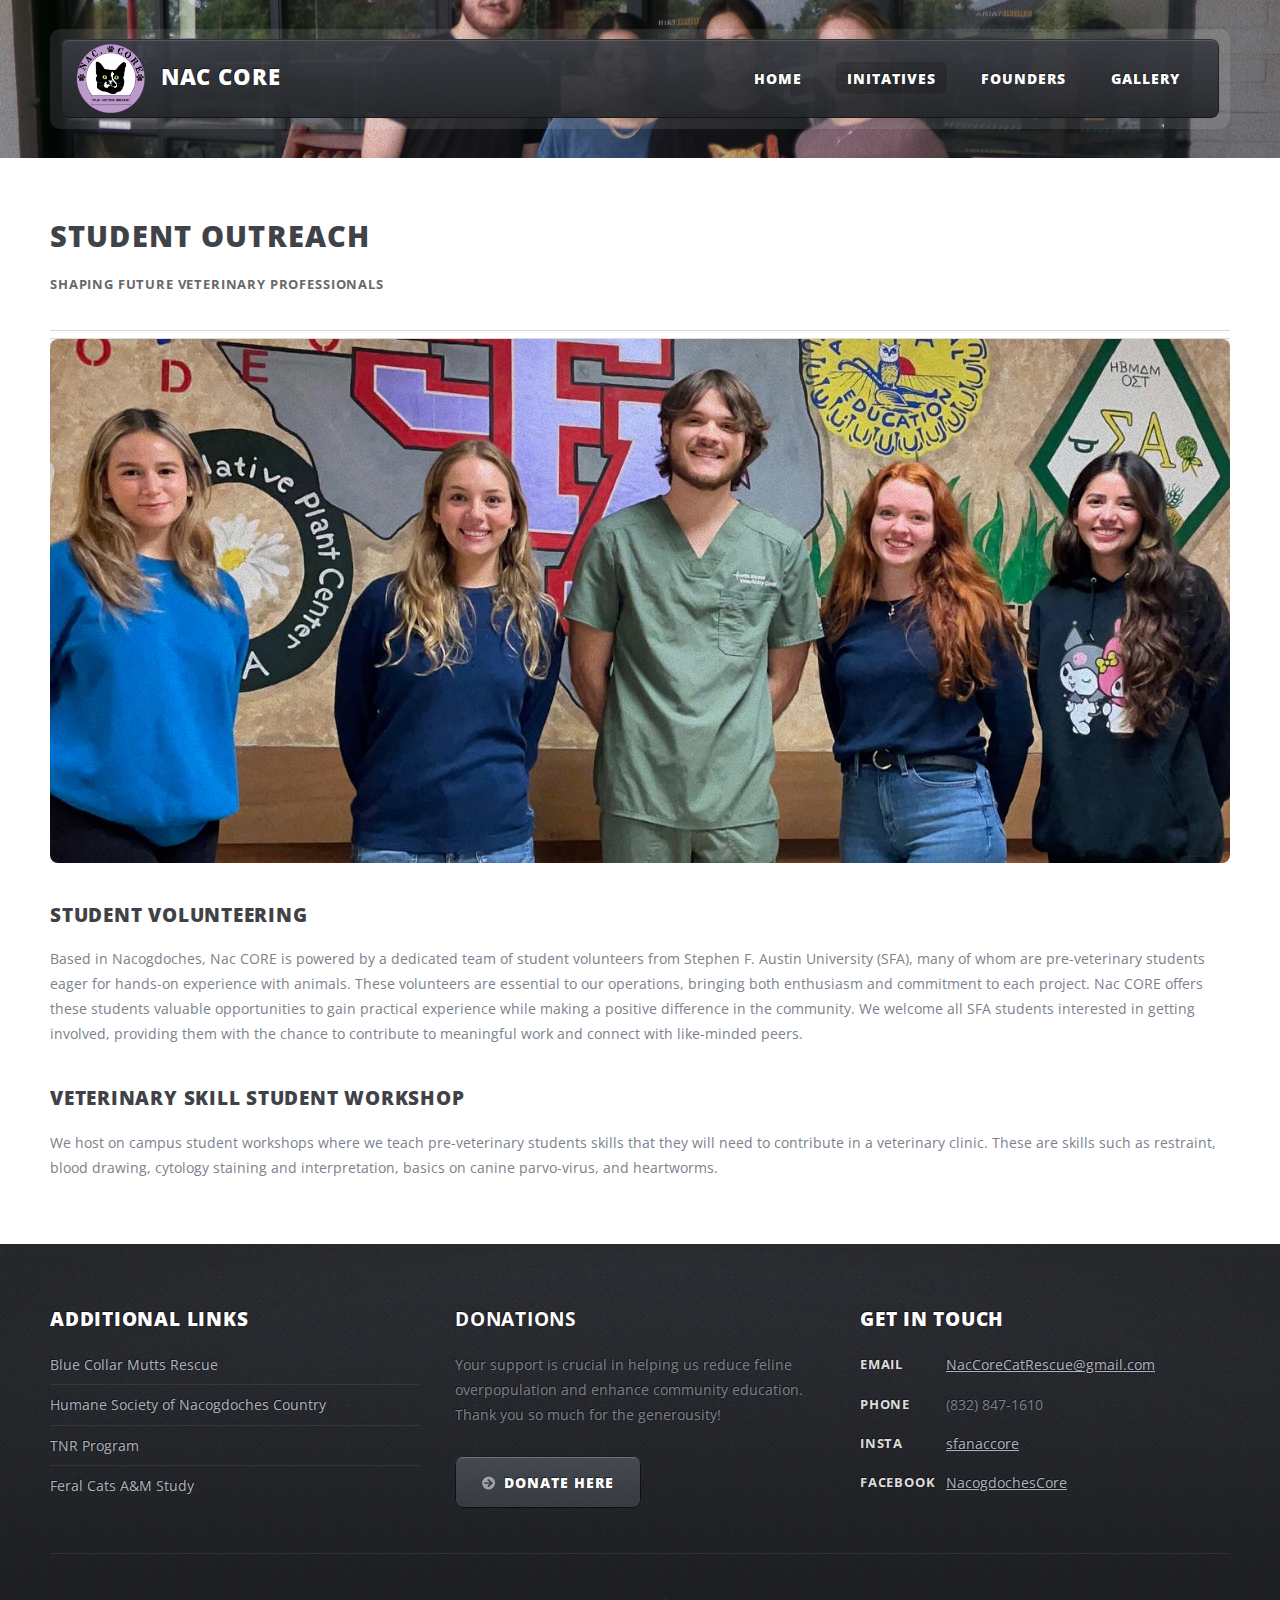
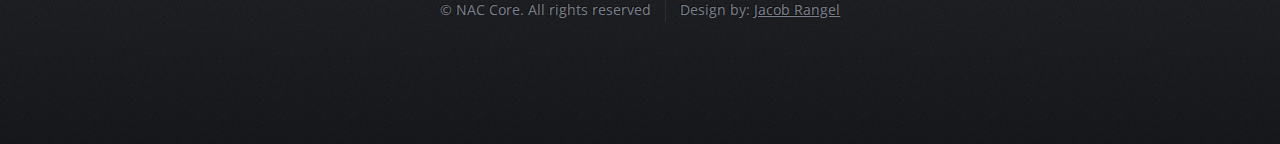
<file: studentOutreach.html>
<!DOCTYPE HTML>
<!--
	ZeroFour by HTML5 UP
	html5up.net | @ajlkn
	Free for personal and commercial use under the CCA 3.0 license (html5up.net/license)
-->
<html>
	<head>
		<title>NAC Core</title>
		<meta charset="utf-8" />
		<meta name="viewport" content="width=device-width, initial-scale=1, user-scalable=no" />
		<link rel="stylesheet" href="assets/css/main.css" />
	</head>
	<body class="no-sidebar is-preload">
		<div id="page-wrapper">

			<!-- Header Wrapper -->
				<div id="header-wrapper">
					<div class="container">

						<!-- Header -->
							<header id="header">
								<div class="inner">

									<!-- Logo -->	
									<div style="display: flex; align-items: center;">
										<img src="images/naccorelogo.png" width="70px" style="margin: 5px 15px 0 15px" />
										<h1 style="margin: 0;"><a id="logo" style="text-decoration: none;">NAC Core</a></h1>
									</div>

									<!-- Nav -->
									<nav id="nav">
										<ul>
											<li><a href="index.html">Home</a></li>
											<li class="current_page_item">
												<a>Initatives</a>
												<ul>
													<li><a href="TNR.html">Trap-Neuter-Return (TNR)</a></li>
													<li><a href="studentOutreach.html">Student Outreach</a></li>
													<li><a href="animalClinics.html">Animal Clinics</a></li>
													<li><a href="goals.html">Goals for the Future</a></li>
												</ul>
											</li>
											<!-- <li><a href="right-sidebar.html">Right Sidebar</a></li> -->
											<li><a href="founders.html">Founders</a></li>
											<li><a href="gallery.html">Gallery</a></li>
										</ul>
									</nav>

								</div>
							</header>

					</div>
				</div>

			<!-- Main Wrapper -->
				<div id="main-wrapper">
					<div class="wrapper style2">
						<div class="inner">
							<div class="container">
								<div id="content">
									<!-- Content -->
                                    <article>
                                        <header class="major">
                                            <h2>Student Outreach</h2>
                                            <p>Shaping Future Veterinary Professionals</p>
                                        </header>
                                        <span class="image featured"><img src="images/outreach.jpg" alt="" /></span>

                                        <h3>Student Volunteering</h3>
                                        <p>
                                            Based in Nacogdoches, Nac CORE is powered by a dedicated team of student volunteers from Stephen 
                                            F. Austin University (SFA), many of whom are pre-veterinary students eager for hands-on experience 
                                            with animals. These volunteers are essential to our operations, bringing both enthusiasm and commitment 
                                            to each project. Nac CORE offers these students valuable opportunities to gain practical experience 
                                            while making a positive difference in the community. We welcome all SFA students interested in getting 
                                            involved, providing them with the chance to contribute to meaningful work and connect with like-minded peers.
                                        </p>

                                        <h3>Veterinary Skill Student Workshop</h3>
                                        <p>
                                            We host on campus student workshops where we teach pre-veterinary students skills that they will need to contribute 
                                            in a veterinary clinic. These are skills such as restraint, blood drawing, cytology staining and interpretation, 
                                            basics on canine parvo-virus, and heartworms. 
                                        </p>		
                                    </article>
								</div>
							</div>
						</div>
					</div>
				</div>

			<!-- Footer Wrapper -->
                <div id="footer-wrapper">
                    <footer id="footer" class="container">
                        <div class="row">
                            <div class="col-4 col-12-medium imp-medium">

                                    <section>
                                        <h2>Additional Links</h2>
                                        <ul class="divided">
                                            <li><a href="https://www.bluecollarmuttsrescue.org/">Blue Collar Mutts Rescue</a></li>
                                            <li><a href="https://humanesocietynac.com">Humane Society of Nacogdoches Country</a></li>
                                            <li><a href="https://humanesocietynac.com/tnr-program/">TNR Program</a></li>
                                            <li><a href="https://vetmed.tamu.edu/news/pet-talk/feral-cats/">Feral Cats A&M Study</a></li>
                                        </ul>
                                    </section>

                            </div>
                            <div class="col-4 col-12-medium imp-medium">

                                <!-- About -->
                                    <section>
                                        <h2><strong>Donations</strong></h2>
                                        <p>Your support is crucial in helping us reduce feline overpopulation and enhance community education. Thank you so much for the generousity!</a>
                                        </p>
                                        <a href="https://www.paypal.com/donate/?business=TAKD46MFY33HN&no_recurring=0&item_name=Your+generous+contributions+make+a+significant+impact+in+our+efforts+to+reduce+feline+overpopulation+and+educate+the+community%0A&currency_code=USD" 
                                        class="button alt icon solid fa-arrow-circle-right">Donate Here</a>
                                    </section>
                            </div>
                            <div class="col-4 col-12-medium imp-medium">
                                <!-- Contact -->
                                <section>
                                    <h2>Get in touch</h2>
                                    <div>
                                        <div class="row">
                                            <div class="col-12 col-12-small">
                                                <dl class="contact">
                                                    <dt>Email</dt>
                                                    <dd><a href="mailto:NacCoreCatRescue@gmail.com">NacCoreCatRescue@gmail.com</a></dd>
                                                    <dt>Phone</dt>
                                                    <dd>(832) 847-1610</dd>
                                                    <dt>Insta</dt>
                                                    <dd><a href="https://www.instagram.com/sfanaccore/">sfanaccore</a></dd>
                                                    <dt>Facebook</dt>
                                                    <dd><a href="https://www.facebook.com/NacogdochesCore">NacogdochesCore</a></dd>
                                                </dl>
                                            </div>
                                        </div>
                                    </div>
                                </section>
                            </div>
                        </div>
                        <div class="col-12">
                            <div id="copyright">
                                <ul class="menu">
                                    <li>&copy; NAC Core. All rights reserved</li><li>Design by: <a href="https://github.com/JacobUH">Jacob Rangel</a></li>
                                </ul>
                            </div>
                        </div>
                    </div>
                </footer>
			</div>
		</div>

		<!-- Scripts -->
			<script src="assets/js/jquery.min.js"></script>
			<script src="assets/js/jquery.dropotron.min.js"></script>
			<script src="assets/js/browser.min.js"></script>
			<script src="assets/js/breakpoints.min.js"></script>
			<script src="assets/js/util.js"></script>
			<script src="assets/js/main.js"></script>

	</body>
</html>
</file>
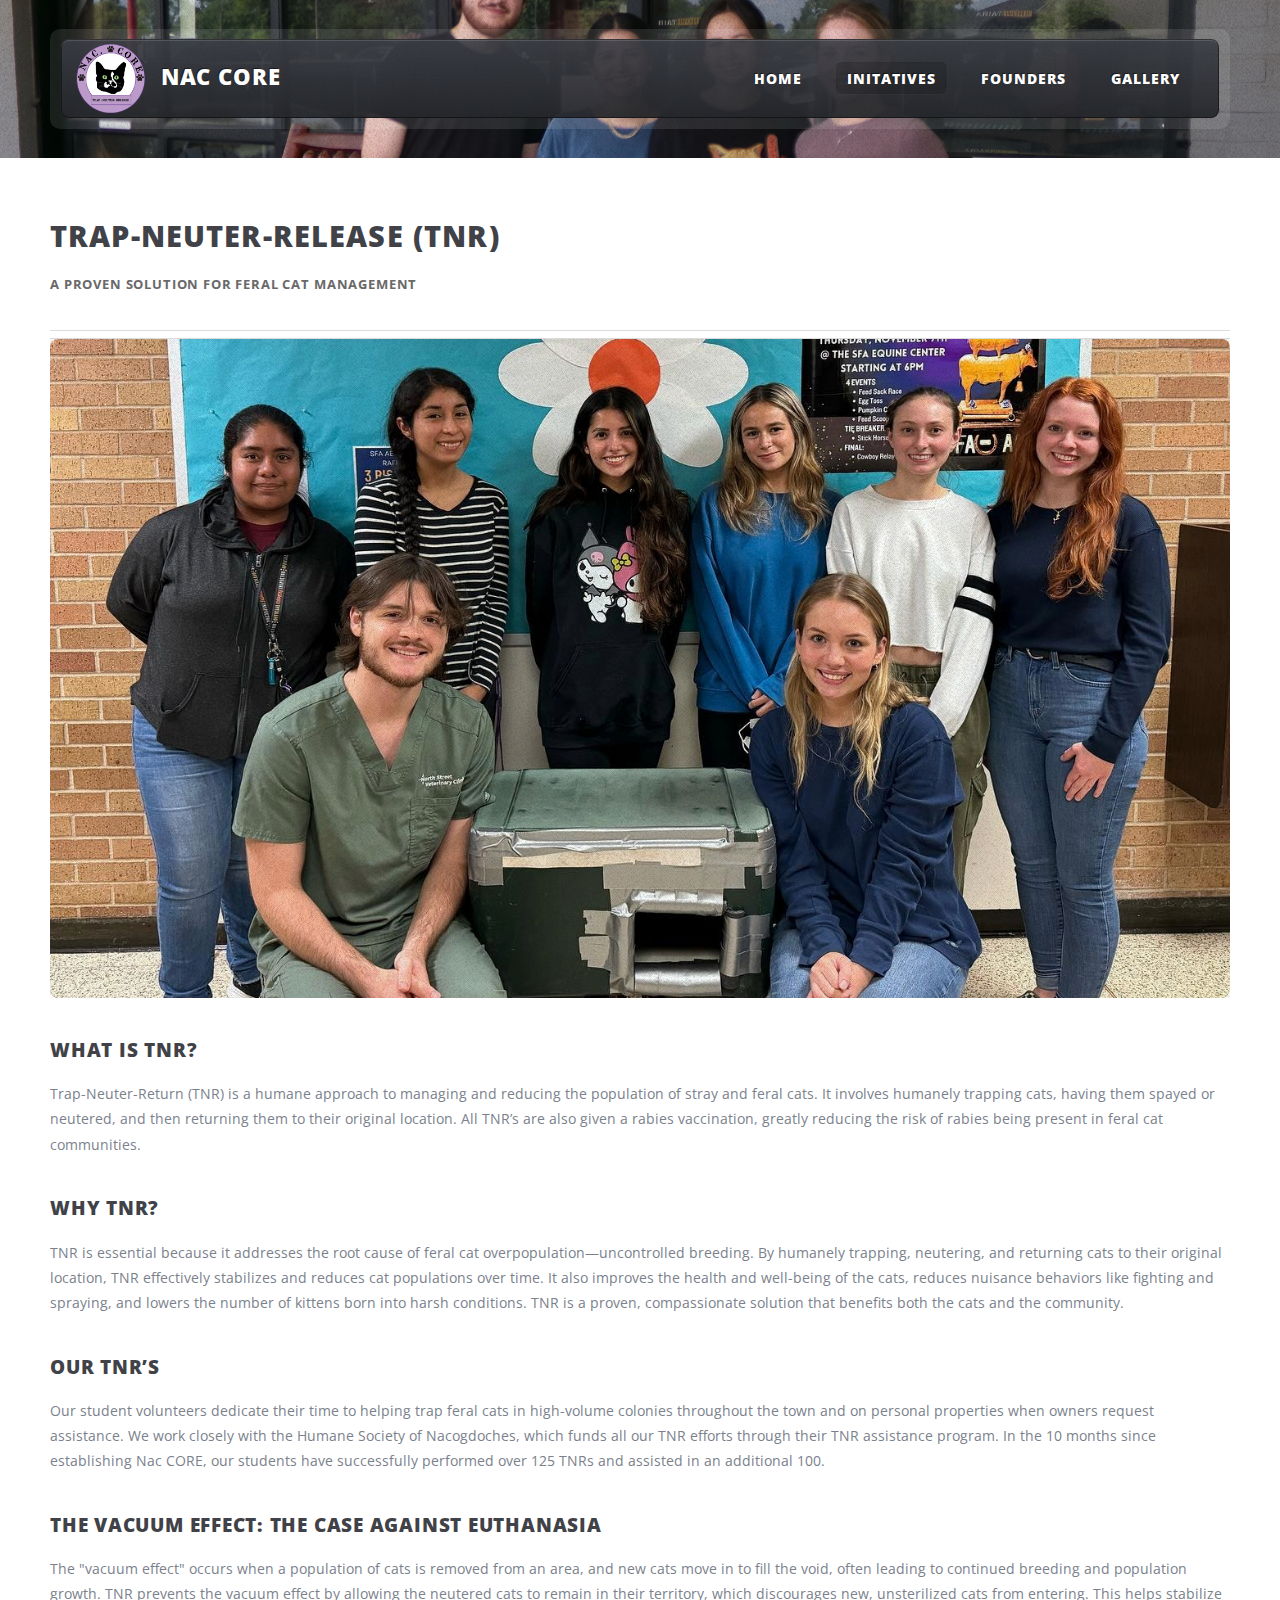
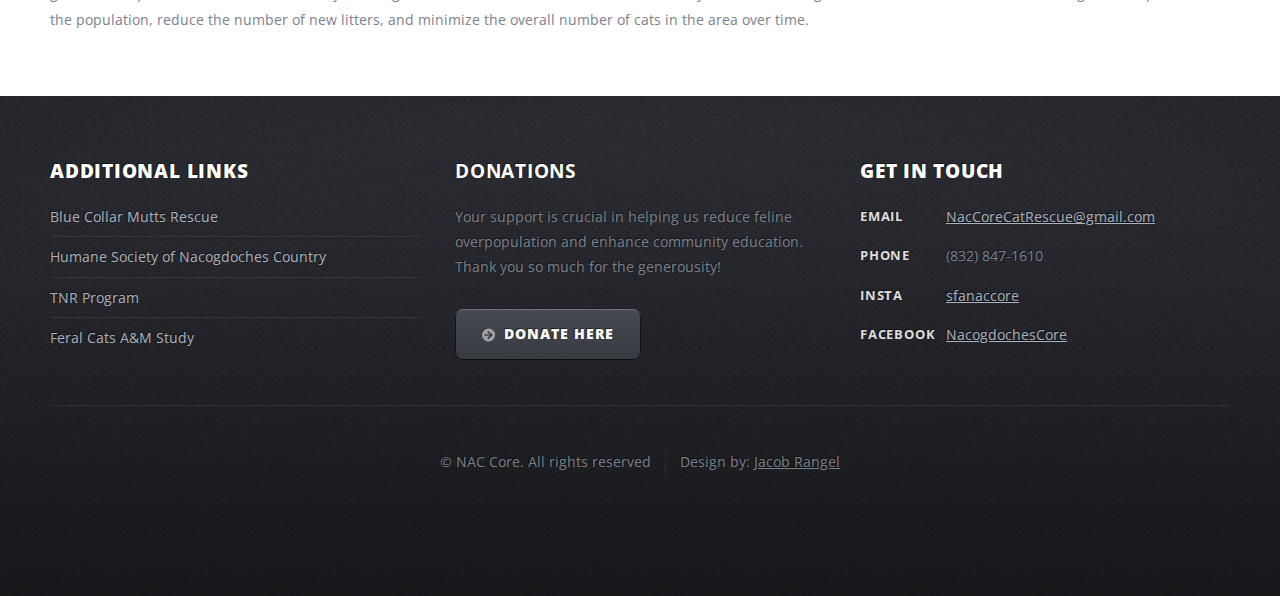
<file: TNR.html>
<!DOCTYPE HTML>
<!--
	ZeroFour by HTML5 UP
	html5up.net | @ajlkn
	Free for personal and commercial use under the CCA 3.0 license (html5up.net/license)
-->
<html>
	<head>
		<title>NAC Core</title>
		<meta charset="utf-8" />
		<meta name="viewport" content="width=device-width, initial-scale=1, user-scalable=no" />
		<link rel="stylesheet" href="assets/css/main.css" />
	</head>
	<body class="no-sidebar is-preload">
		<div id="page-wrapper">

			<!-- Header Wrapper -->
				<div id="header-wrapper">
					<div class="container">

						<!-- Header -->
							<header id="header">
								<div class="inner">

									<!-- Logo -->	
									<div style="display: flex; align-items: center;">
										<img src="images/naccorelogo.png" width="70px" style="margin: 5px 15px 0 15px" />
										<h1 style="margin: 0;"><a id="logo" style="text-decoration: none;">NAC Core</a></h1>
									</div>

									<!-- Nav -->
									<nav id="nav">
										<ul>
											<li><a href="index.html">Home</a></li>
											<li class="current_page_item">
												<a>Initatives</a>
												<ul>
													<li><a href="TNR.html">Trap-Neuter-Return (TNR)</a></li>
													<li><a href="studentOutreach.html">Student Outreach</a></li>
													<li><a href="animalClinics.html">Animal Clinics</a></li>
													<li><a href="goals.html">Goals for the Future</a></li>
												</ul>
											</li>
											<!-- <li><a href="right-sidebar.html">Right Sidebar</a></li> -->
											<li><a href="founders.html">Founders</a></li>
											<li><a href="gallery.html">Gallery</a></li>
										</ul>
									</nav>

								</div>
							</header>

					</div>
				</div>

			<!-- Main Wrapper -->
				<div id="main-wrapper">
					<div class="wrapper style2">
						<div class="inner">
							<div class="container">
								<div id="content">

									<!-- Content -->
										<article>
											<header class="major">
												<h2>Trap-Neuter-Release (TNR)</h2>
												<p>A Proven Solution for Feral Cat Management</p>
											</header>
                                            <span class="image featured"><img src="images/tnr.jpg" alt="" /></span>

                                            <h3>
                                                What is TNR? 
                                            </h3>
                                            <p>
                                                Trap-Neuter-Return (TNR) is a humane approach to managing and reducing the population of stray and feral 
                                                cats. It involves humanely trapping cats, having them spayed or neutered, and then returning them to their
                                                original location. All TNR’s are also given a rabies vaccination, greatly reducing the risk of rabies being
                                                present in feral cat communities.
                                            </p>

                                            <h3>
                                                Why TNR?
                                            </h3>
                                            <p>
                                                TNR is essential because it addresses the root cause of feral cat overpopulation—uncontrolled breeding. By humanely
                                                trapping, neutering, and returning cats to their original location, TNR effectively stabilizes and reduces cat 
                                                populations over time. It also improves the health and well-being of the cats, reduces nuisance behaviors like 
                                                fighting and spraying, and lowers the number of kittens born into harsh conditions. TNR is a proven, compassionate 
                                                solution that benefits both the cats and the community.
                                            </p>

                                            <h3>Our TNR’s</h3>
											<p>
                                                Our student volunteers dedicate their time to helping trap feral cats in high-volume colonies throughout
                                                the town and on personal properties when owners request assistance. We work closely with the Humane 
                                                Society of Nacogdoches, which funds all our TNR efforts through their TNR assistance program. In the 10
                                                 months since establishing Nac CORE, our students have successfully performed over 125 TNRs and assisted 
                                                in an additional 100.
											</p>

                                            <h3>
                                                The Vacuum Effect: the case against euthanasia
                                            </h3>
                                            <p>
                                                The "vacuum effect" occurs when a population of cats is removed from an area, and new cats move in to fill the void, 
                                                often leading to continued breeding and population growth. TNR prevents the vacuum effect by allowing the neutered cats 
                                                to remain in their territory, which discourages new, unsterilized cats from entering. This helps stabilize the population, 
                                                reduce the number of new litters, and minimize the overall number of cats in the area over time.
                                            </p>

										</article>
								</div>
							</div>
						</div>
					</div>
				</div>

			<!-- Footer Wrapper -->
                <div id="footer-wrapper">
                    <footer id="footer" class="container">
                        <div class="row">
                            <div class="col-4 col-12-medium imp-medium">

                                    <section>
                                        <h2>Additional Links</h2>
                                        <ul class="divided">
                                            <li><a href="https://www.bluecollarmuttsrescue.org/">Blue Collar Mutts Rescue</a></li>
                                            <li><a href="https://humanesocietynac.com">Humane Society of Nacogdoches Country</a></li>
                                            <li><a href="https://humanesocietynac.com/tnr-program/">TNR Program</a></li>
                                            <li><a href="https://vetmed.tamu.edu/news/pet-talk/feral-cats/">Feral Cats A&M Study</a></li>
                                        </ul>
                                    </section>

                            </div>
                            <div class="col-4 col-12-medium imp-medium">

                                <!-- About -->
                                    <section>
                                        <h2><strong>Donations</strong></h2>
                                        <p>Your support is crucial in helping us reduce feline overpopulation and enhance community education. Thank you so much for the generousity!</a>
                                        </p>
                                        <a href="https://www.paypal.com/donate/?business=TAKD46MFY33HN&no_recurring=0&item_name=Your+generous+contributions+make+a+significant+impact+in+our+efforts+to+reduce+feline+overpopulation+and+educate+the+community%0A&currency_code=USD" 
                                        class="button alt icon solid fa-arrow-circle-right">Donate Here</a>
                                    </section>
                            </div>
                            <div class="col-4 col-12-medium imp-medium">
                                <!-- Contact -->
                                <section>
                                    <h2>Get in touch</h2>
                                    <div>
                                        <div class="row">
                                            <div class="col-12 col-12-small">
                                                <dl class="contact">
                                                    <dt>Email</dt>
                                                    <dd><a href="mailto:NacCoreCatRescue@gmail.com">NacCoreCatRescue@gmail.com</a></dd>
                                                    <dt>Phone</dt>
                                                    <dd>(832) 847-1610</dd>
                                                    <dt>Insta</dt>
                                                    <dd><a href="https://www.instagram.com/sfanaccore/">sfanaccore</a></dd>
                                                    <dt>Facebook</dt>
                                                    <dd><a href="https://www.facebook.com/NacogdochesCore">NacogdochesCore</a></dd>
                                                </dl>
                                            </div>
                                        </div>
                                    </div>
                                </section>
                            </div>
                        </div>
                        <div class="col-12">
                            <div id="copyright">
                                <ul class="menu">
                                    <li>&copy; NAC Core. All rights reserved</li><li>Design by: <a href="https://github.com/JacobUH">Jacob Rangel</a></li>
                                </ul>
                            </div>
                        </div>
                    </footer>
				</div>

		</div>

		<!-- Scripts -->
			<script src="assets/js/jquery.min.js"></script>
			<script src="assets/js/jquery.dropotron.min.js"></script>
			<script src="assets/js/browser.min.js"></script>
			<script src="assets/js/breakpoints.min.js"></script>
			<script src="assets/js/util.js"></script>
			<script src="assets/js/main.js"></script>

	</body>
</html>
</file>
<file: assets/css/main.css>
@import url("https://fonts.googleapis.com/css?family=Open+Sans:400,400italic,700,800");
@import url("fontawesome-all.min.css");

html, body, div, span, applet, object,
iframe, h1, h2, h3, h4, h5, h6, p, blockquote,
pre, a, abbr, acronym, address, big, cite,
code, del, dfn, em, img, ins, kbd, q, s, samp,
small, strike, strong, sub, sup, tt, var, b,
u, i, center, dl, dt, dd, ol, ul, li, fieldset,
form, label, legend, table, caption, tbody,
tfoot, thead, tr, th, td, article, aside,
canvas, details, embed, figure, figcaption,
footer, header, hgroup, menu, nav, output, ruby,
section, summary, time, mark, audio, video {
	margin: 0;
	padding: 0;
	border: 0;
	font-size: 100%;
	font: inherit;
	vertical-align: baseline;}

article, aside, details, figcaption, figure,
footer, header, hgroup, menu, nav, section {
	display: block;}

body {
	line-height: 1;
}

ol, ul {
	list-style: none;
}

blockquote, q {
	quotes: none;
}

	blockquote:before, blockquote:after, q:before, q:after {
		content: '';
		content: none;
	}

table {
	border-collapse: collapse;
	border-spacing: 0;
}

body {
	-webkit-text-size-adjust: none;
}

mark {
	background-color: transparent;
	color: inherit;
}

input::-moz-focus-inner {
	border: 0;
	padding: 0;
}

input, select, textarea {
	-moz-appearance: none;
	-webkit-appearance: none;
	-ms-appearance: none;
	appearance: none;
}

/* Basic */

	html {
		box-sizing: border-box;
	}

	*, *:before, *:after {
		box-sizing: inherit;
	}

	@-ms-viewport {
		width: device-width;
	}

	body {
		background: #303238 url("images/bg01.png");
	}

		body.is-preload * {
			-moz-transition: none !important;
			-webkit-transition: none !important;
			-ms-transition: none !important;
			transition: none !important;
			-moz-animation: none !important;
			-webkit-animation: none !important;
			-ms-animation: none !important;
			animation: none !important;
		}

	body, input, select, textarea {
		font-family: 'Open Sans', sans-serif;
		color: #7b818c;
		font-weight: 400;
		font-size: 11pt;
		line-height: 1.85em;
	}

	a {
		color: inherit;
		text-decoration: underline;
	}

		a:hover {
			text-decoration: none;
		}

	h1, h2, h3, h4, h5, h6 {
		text-transform: uppercase;
		font-weight: 800;
		letter-spacing: 0.04em;
		color: #404248;
		margin: 0 0 1em 0;
	}

	h1 a, h2 a, h3 a, h4 a, h5 a, h6 a {
		color: inherit;
		text-decoration: none;
		outline: 0;
	}

	h2 {
		font-size: 2em;
		margin: 0 0 1.5rem 0;
		line-height: 1em;
	}

		h2.icon {
			line-height: 48px;
		}

			h2.icon:before {
				position: relative;
				top: 0.05em;
				margin-right: 0.5em;
				opacity: 0.25;
			}

	h3 {
		font-size: 1.35em;
		margin-top: 2em;
	}

	b, strong {
		color: #404248;
		font-weight: 700;
	}

	i, em {
		font-style: italic;
	}

	br.clear {
		clear: both;
	}

	sub {
		position: relative;
		top: 0.5em;
		font-size: 0.8em;
	}

	sup {
		position: relative;
		top: -0.5em;
		font-size: 0.8em;
	}

	hr {
		border: 0;
		border-top: solid 1px #ddd;
	}

	blockquote {
		border-left: solid 0.5em #ddd;
		padding: 1em 0 1em 2em;
		font-style: italic;
	}

	p, ul, ol, dl, table {
		margin-bottom: 2em;
	}

	.date {
		display: block;
		text-transform: uppercase;
		font-weight: 700;
		letter-spacing: 0.065em;
		font-size: 0.9em;
		color: #696969;
		margin: 0 0 0.25em 0;
	}

/* Container */

	.container {
		margin: 0 auto;
		max-width: calc(100% - 100px);
		width: 1200px;
	}

		@media screen and (max-width: 1280px) {

			.container {
				width: 100%;
			}

		}

		@media screen and (max-width: 980px) {

			.container {
				width: 100%;
			}

		}

		@media screen and (max-width: 736px) {

			.container {
				width: 100%;
				max-width: 100%;
			}

		}

/* Row */

	.row {
		display: flex;
		flex-wrap: wrap;
		box-sizing: border-box;
		align-items: stretch;
	}

		.row > * {
			box-sizing: border-box;
		}

		.row.gtr-uniform > * > :last-child {
			margin-bottom: 0;
		}

		.row.aln-left {
			justify-content: flex-start;
		}

		.row.aln-center {
			justify-content: center;
		}

		.row.aln-right {
			justify-content: flex-end;
		}

		.row.aln-top {
			align-items: flex-start;
		}

		.row.aln-middle {
			align-items: center;
		}

		.row.aln-bottom {
			align-items: flex-end;
		}

		.row > .imp {
			order: -1;
		}

		.row > .col-1 {
			width: 8.33333%;
		}

		.row > .off-1 {
			margin-left: 8.33333%;
		}

		.row > .col-2 {
			width: 16.66667%;
		}

		.row > .off-2 {
			margin-left: 16.66667%;
		}

		.row > .col-3 {
			width: 25%;
		}

		.row > .off-3 {
			margin-left: 25%;
		}

		.row > .col-4 {
			width: 33.33333%;
		}

		.row > .off-4 {
			margin-left: 33.33333%;
		}

		.row > .col-5 {
			width: 41.66667%;
		}

		.row > .off-5 {
			margin-left: 41.66667%;
		}

		.row > .col-6 {
			width: 50%;
		}

		.row > .off-6 {
			margin-left: 50%;
		}

		.row > .col-7 {
			width: 58.33333%;
		}

		.row > .off-7 {
			margin-left: 58.33333%;
		}

		.row > .col-8 {
			width: 66.66667%;
		}

		.row > .off-8 {
			margin-left: 66.66667%;
		}

		.row > .col-9 {
			width: 75%;
		}

		.row > .off-9 {
			margin-left: 75%;
		}

		.row > .col-10 {
			width: 83.33333%;
		}

		.row > .off-10 {
			margin-left: 83.33333%;
		}

		.row > .col-11 {
			width: 91.66667%;
		}

		.row > .off-11 {
			margin-left: 91.66667%;
		}

		.row > .col-12 {
			width: 100%;
		}

		.row > .off-12 {
			margin-left: 100%;
		}

		.row.gtr-0 {
			margin-top: 0px;
			margin-left: 0px;
		}

			.row.gtr-0 > * {
				padding: 0px 0 0 0px;
			}

			.row.gtr-0.gtr-uniform {
				margin-top: 0px;
			}

				.row.gtr-0.gtr-uniform > * {
					padding-top: 0px;
				}

		.row.gtr-25 {
			margin-top: -12.5px;
			margin-left: -12.5px;
		}

			.row.gtr-25 > * {
				padding: 12.5px 0 0 12.5px;
			}

			.row.gtr-25.gtr-uniform {
				margin-top: -12.5px;
			}

				.row.gtr-25.gtr-uniform > * {
					padding-top: 12.5px;
				}

		.row.gtr-50 {
			margin-top: -25px;
			margin-left: -25px;
		}

			.row.gtr-50 > * {
				padding: 25px 0 0 25px;
			}

			.row.gtr-50.gtr-uniform {
				margin-top: -25px;
			}

				.row.gtr-50.gtr-uniform > * {
					padding-top: 25px;
				}

		.row {
			margin-top: -50px;
			margin-left: -50px;
		}

			.row > * {
				padding: 50px 0 0 50px;
			}

			.row.gtr-uniform {
				margin-top: -50px;
			}

				.row.gtr-uniform > * {
					padding-top: 50px;
				}

		.row.gtr-150 {
			margin-top: -75px;
			margin-left: -75px;
		}

			.row.gtr-150 > * {
				padding: 75px 0 0 75px;
			}

			.row.gtr-150.gtr-uniform {
				margin-top: -75px;
			}

				.row.gtr-150.gtr-uniform > * {
					padding-top: 75px;
				}

		.row.gtr-200 {
			margin-top: -100px;
			margin-left: -100px;
		}

			.row.gtr-200 > * {
				padding: 100px 0 0 100px;
			}

			.row.gtr-200.gtr-uniform {
				margin-top: -100px;
			}

				.row.gtr-200.gtr-uniform > * {
					padding-top: 100px;
				}

		@media screen and (max-width: 1280px) {

			.row {
				display: flex;
				flex-wrap: wrap;
				box-sizing: border-box;
				align-items: stretch;
			}

				.row > * {
					box-sizing: border-box;
				}

				.row.gtr-uniform > * > :last-child {
					margin-bottom: 0;
				}

				.row.aln-left {
					justify-content: flex-start;
				}

				.row.aln-center {
					justify-content: center;
				}

				.row.aln-right {
					justify-content: flex-end;
				}

				.row.aln-top {
					align-items: flex-start;
				}

				.row.aln-middle {
					align-items: center;
				}

				.row.aln-bottom {
					align-items: flex-end;
				}

				.row > .imp-large {
					order: -1;
				}

				.row > .col-1-large {
					width: 8.33333%;
				}

				.row > .off-1-large {
					margin-left: 8.33333%;
				}

				.row > .col-2-large {
					width: 16.66667%;
				}

				.row > .off-2-large {
					margin-left: 16.66667%;
				}

				.row > .col-3-large {
					width: 25%;
				}

				.row > .off-3-large {
					margin-left: 25%;
				}

				.row > .col-4-large {
					width: 33.33333%;
				}

				.row > .off-4-large {
					margin-left: 33.33333%;
				}

				.row > .col-5-large {
					width: 41.66667%;
				}

				.row > .off-5-large {
					margin-left: 41.66667%;
				}

				.row > .col-6-large {
					width: 50%;
				}

				.row > .off-6-large {
					margin-left: 50%;
				}

				.row > .col-7-large {
					width: 58.33333%;
				}

				.row > .off-7-large {
					margin-left: 58.33333%;
				}

				.row > .col-8-large {
					width: 66.66667%;
				}

				.row > .off-8-large {
					margin-left: 66.66667%;
				}

				.row > .col-9-large {
					width: 75%;
				}

				.row > .off-9-large {
					margin-left: 75%;
				}

				.row > .col-10-large {
					width: 83.33333%;
				}

				.row > .off-10-large {
					margin-left: 83.33333%;
				}

				.row > .col-11-large {
					width: 91.66667%;
				}

				.row > .off-11-large {
					margin-left: 91.66667%;
				}

				.row > .col-12-large {
					width: 100%;
				}

				.row > .off-12-large {
					margin-left: 100%;
				}

				.row.gtr-0 {
					margin-top: 0px;
					margin-left: 0px;
				}

					.row.gtr-0 > * {
						padding: 0px 0 0 0px;
					}

					.row.gtr-0.gtr-uniform {
						margin-top: 0px;
					}

						.row.gtr-0.gtr-uniform > * {
							padding-top: 0px;
						}

				.row.gtr-25 {
					margin-top: -8.75px;
					margin-left: -8.75px;
				}

					.row.gtr-25 > * {
						padding: 8.75px 0 0 8.75px;
					}

					.row.gtr-25.gtr-uniform {
						margin-top: -8.75px;
					}

						.row.gtr-25.gtr-uniform > * {
							padding-top: 8.75px;
						}

				.row.gtr-50 {
					margin-top: -17.5px;
					margin-left: -17.5px;
				}

					.row.gtr-50 > * {
						padding: 17.5px 0 0 17.5px;
					}

					.row.gtr-50.gtr-uniform {
						margin-top: -17.5px;
					}

						.row.gtr-50.gtr-uniform > * {
							padding-top: 17.5px;
						}

				.row {
					margin-top: -35px;
					margin-left: -35px;
				}

					.row > * {
						padding: 35px 0 0 35px;
					}

					.row.gtr-uniform {
						margin-top: -35px;
					}

						.row.gtr-uniform > * {
							padding-top: 35px;
						}

				.row.gtr-150 {
					margin-top: -52.5px;
					margin-left: -52.5px;
				}

					.row.gtr-150 > * {
						padding: 52.5px 0 0 52.5px;
					}

					.row.gtr-150.gtr-uniform {
						margin-top: -52.5px;
					}

						.row.gtr-150.gtr-uniform > * {
							padding-top: 52.5px;
						}

				.row.gtr-200 {
					margin-top: -70px;
					margin-left: -70px;
				}

					.row.gtr-200 > * {
						padding: 70px 0 0 70px;
					}

					.row.gtr-200.gtr-uniform {
						margin-top: -70px;
					}

						.row.gtr-200.gtr-uniform > * {
							padding-top: 70px;
						}

		}

		@media screen and (max-width: 980px) {

			.row {
				display: flex;
				flex-wrap: wrap;
				box-sizing: border-box;
				align-items: stretch;
			}

				.row > * {
					box-sizing: border-box;
				}

				.row.gtr-uniform > * > :last-child {
					margin-bottom: 0;
				}

				.row.aln-left {
					justify-content: flex-start;
				}

				.row.aln-center {
					justify-content: center;
				}

				.row.aln-right {
					justify-content: flex-end;
				}

				.row.aln-top {
					align-items: flex-start;
				}

				.row.aln-middle {
					align-items: center;
				}

				.row.aln-bottom {
					align-items: flex-end;
				}

				.row > .imp-medium {
					order: -1;
				}

				.row > .col-1-medium {
					width: 8.33333%;
				}

				.row > .off-1-medium {
					margin-left: 8.33333%;
				}

				.row > .col-2-medium {
					width: 16.66667%;
				}

				.row > .off-2-medium {
					margin-left: 16.66667%;
				}

				.row > .col-3-medium {
					width: 25%;
				}

				.row > .off-3-medium {
					margin-left: 25%;
				}

				.row > .col-4-medium {
					width: 33.33333%;
				}

				.row > .off-4-medium {
					margin-left: 33.33333%;
				}

				.row > .col-5-medium {
					width: 41.66667%;
				}

				.row > .off-5-medium {
					margin-left: 41.66667%;
				}

				.row > .col-6-medium {
					width: 50%;
				}

				.row > .off-6-medium {
					margin-left: 50%;
				}

				.row > .col-7-medium {
					width: 58.33333%;
				}

				.row > .off-7-medium {
					margin-left: 58.33333%;
				}

				.row > .col-8-medium {
					width: 66.66667%;
				}

				.row > .off-8-medium {
					margin-left: 66.66667%;
				}

				.row > .col-9-medium {
					width: 75%;
				}

				.row > .off-9-medium {
					margin-left: 75%;
				}

				.row > .col-10-medium {
					width: 83.33333%;
				}

				.row > .off-10-medium {
					margin-left: 83.33333%;
				}

				.row > .col-11-medium {
					width: 91.66667%;
				}

				.row > .off-11-medium {
					margin-left: 91.66667%;
				}

				.row > .col-12-medium {
					width: 100%;
				}

				.row > .off-12-medium {
					margin-left: 100%;
				}

				.row.gtr-0 {
					margin-top: 0px;
					margin-left: 0px;
				}

					.row.gtr-0 > * {
						padding: 0px 0 0 0px;
					}

					.row.gtr-0.gtr-uniform {
						margin-top: 0px;
					}

						.row.gtr-0.gtr-uniform > * {
							padding-top: 0px;
						}

				.row.gtr-25 {
					margin-top: -12.5px;
					margin-left: -12.5px;
				}

					.row.gtr-25 > * {
						padding: 12.5px 0 0 12.5px;
					}

					.row.gtr-25.gtr-uniform {
						margin-top: -12.5px;
					}

						.row.gtr-25.gtr-uniform > * {
							padding-top: 12.5px;
						}

				.row.gtr-50 {
					margin-top: -25px;
					margin-left: -25px;
				}

					.row.gtr-50 > * {
						padding: 25px 0 0 25px;
					}

					.row.gtr-50.gtr-uniform {
						margin-top: -25px;
					}

						.row.gtr-50.gtr-uniform > * {
							padding-top: 25px;
						}

				.row {
					margin-top: -50px;
					margin-left: -50px;
				}

					.row > * {
						padding: 50px 0 0 50px;
					}

					.row.gtr-uniform {
						margin-top: -50px;
					}

						.row.gtr-uniform > * {
							padding-top: 50px;
						}

				.row.gtr-150 {
					margin-top: -75px;
					margin-left: -75px;
				}

					.row.gtr-150 > * {
						padding: 75px 0 0 75px;
					}

					.row.gtr-150.gtr-uniform {
						margin-top: -75px;
					}

						.row.gtr-150.gtr-uniform > * {
							padding-top: 75px;
						}

				.row.gtr-200 {
					margin-top: -100px;
					margin-left: -100px;
				}

					.row.gtr-200 > * {
						padding: 100px 0 0 100px;
					}

					.row.gtr-200.gtr-uniform {
						margin-top: -100px;
					}

						.row.gtr-200.gtr-uniform > * {
							padding-top: 100px;
						}

		}

		@media screen and (max-width: 736px) {

			.row {
				display: flex;
				flex-wrap: wrap;
				box-sizing: border-box;
				align-items: stretch;
			}

				.row > * {
					box-sizing: border-box;
				}

				.row.gtr-uniform > * > :last-child {
					margin-bottom: 0;
				}

				.row.aln-left {
					justify-content: flex-start;
				}

				.row.aln-center {
					justify-content: center;
				}

				.row.aln-right {
					justify-content: flex-end;
				}

				.row.aln-top {
					align-items: flex-start;
				}

				.row.aln-middle {
					align-items: center;
				}

				.row.aln-bottom {
					align-items: flex-end;
				}

				.row > .imp-small {
					order: -1;
				}

				.row > .col-1-small {
					width: 8.33333%;
				}

				.row > .off-1-small {
					margin-left: 8.33333%;
				}

				.row > .col-2-small {
					width: 16.66667%;
				}

				.row > .off-2-small {
					margin-left: 16.66667%;
				}

				.row > .col-3-small {
					width: 25%;
				}

				.row > .off-3-small {
					margin-left: 25%;
				}

				.row > .col-4-small {
					width: 33.33333%;
				}

				.row > .off-4-small {
					margin-left: 33.33333%;
				}

				.row > .col-5-small {
					width: 41.66667%;
				}

				.row > .off-5-small {
					margin-left: 41.66667%;
				}

				.row > .col-6-small {
					width: 50%;
				}

				.row > .off-6-small {
					margin-left: 50%;
				}

				.row > .col-7-small {
					width: 58.33333%;
				}

				.row > .off-7-small {
					margin-left: 58.33333%;
				}

				.row > .col-8-small {
					width: 66.66667%;
				}

				.row > .off-8-small {
					margin-left: 66.66667%;
				}

				.row > .col-9-small {
					width: 75%;
				}

				.row > .off-9-small {
					margin-left: 75%;
				}

				.row > .col-10-small {
					width: 83.33333%;
				}

				.row > .off-10-small {
					margin-left: 83.33333%;
				}

				.row > .col-11-small {
					width: 91.66667%;
				}

				.row > .off-11-small {
					margin-left: 91.66667%;
				}

				.row > .col-12-small {
					width: 100%;
				}

				.row > .off-12-small {
					margin-left: 100%;
				}

				.row.gtr-0 {
					margin-top: 0px;
					margin-left: 0px;
				}

					.row.gtr-0 > * {
						padding: 0px 0 0 0px;
					}

					.row.gtr-0.gtr-uniform {
						margin-top: 0px;
					}

						.row.gtr-0.gtr-uniform > * {
							padding-top: 0px;
						}

				.row.gtr-25 {
					margin-top: -2.5px;
					margin-left: -2.5px;
				}

					.row.gtr-25 > * {
						padding: 2.5px 0 0 2.5px;
					}

					.row.gtr-25.gtr-uniform {
						margin-top: -2.5px;
					}

						.row.gtr-25.gtr-uniform > * {
							padding-top: 2.5px;
						}

				.row.gtr-50 {
					margin-top: -5px;
					margin-left: -5px;
				}

					.row.gtr-50 > * {
						padding: 5px 0 0 5px;
					}

					.row.gtr-50.gtr-uniform {
						margin-top: -5px;
					}

						.row.gtr-50.gtr-uniform > * {
							padding-top: 5px;
						}

				.row {
					margin-top: -10px;
					margin-left: -10px;
				}

					.row > * {
						padding: 10px 0 0 10px;
					}

					.row.gtr-uniform {
						margin-top: -10px;
					}

						.row.gtr-uniform > * {
							padding-top: 10px;
						}

				.row.gtr-150 {
					margin-top: -15px;
					margin-left: -15px;
				}

					.row.gtr-150 > * {
						padding: 15px 0 0 15px;
					}

					.row.gtr-150.gtr-uniform {
						margin-top: -15px;
					}

						.row.gtr-150.gtr-uniform > * {
							padding-top: 15px;
						}

				.row.gtr-200 {
					margin-top: -20px;
					margin-left: -20px;
				}

					.row.gtr-200 > * {
						padding: 20px 0 0 20px;
					}

					.row.gtr-200.gtr-uniform {
						margin-top: -20px;
					}

						.row.gtr-200.gtr-uniform > * {
							padding-top: 20px;
						}

		}

/* Section/Article */

	section, article {
		margin-bottom: 5em;
	}

	section > :last-child,
	article > :last-child,
	section:last-child,
	article:last-child {
		margin-bottom: 0;
	}

	header {
		margin: 0 0 0 0;
	}

		header h2, header h3 {
			margin: 0 0 0.25em 0;
		}
		header h4 {
			font-size: 3rem;
		}

		header p {
			display: block;
			text-transform: uppercase;
			font-weight: 700;
			letter-spacing: 0.065em;
			font-size: 0.9em;
			color: #696969;
			margin: 0;
		}

			header p strong {
				color: #404248;
				font-weight: 800;
			}

	footer {
		margin: 2.5em 0 0 0;
	}

	header.major {
		border-bottom: solid 1px #dbdbdb;
		/* margin: 0 0 3em 0; */
	}

		header.major:after {
			content: '';
			display: block;
			border-top: solid 1px #dbdbdb;
			height: 8px;
		}

		header.major h2, header.major h3 {
			margin: 0 0 1.2em 0;
		}

		header.major p {
			margin: 0 0 1.5em 0;
			position: relative;
			top: -1em;
		}

/* Forms */

	form label {
		display: block;
		text-transform: uppercase;
		font-weight: 800;
		letter-spacing: 0.04em;
		color: #404248;
		margin: 0 0 1em 0;
		font-size: 0.8em;
	}

	form input[type="text"],
	form input[type="email"],
	form input[type="password"],
	form select,
	form textarea {
		-webkit-appearance: none;
		display: block;
		width: 100%;
		border-radius: 8px;
		border: solid 1px #eee;
	}

	form input[type="text"]:focus,
	form input[type="email"]:focus,
	form input[type="password"]:focus,
	form select:focus,
	form textarea:focus {
		box-shadow: 0 0 2px 1px #4091bf;
	}

	form input[type="text"],
	form input[type="email"],
	form input[type="password"] {
		line-height: 3em;
		padding: 0 1em;
	}

	form select {
		line-height: 3em;
		padding: 0 1em;
	}

	form textarea {
		min-height: 9em;
		padding: 1em;
	}

	form ::-webkit-input-placeholder,
	form :-moz-placeholder,
	form ::-moz-placeholder,
	form :-ms-input-placeholder {
		color: #555 !important;
	}

	form ::-moz-focus-inner {
		border: 0;
	}

/* Tables */

	table {
		width: 100%;
	}

		table.default {
			width: 100%;
		}

			table.default tr {
				border-top: solid 1px #eee;
			}

				table.default tr:first-child {
					border-top: 0;
				}

			table.default td {
				padding: 0.5em 1em 0.5em 1em;
			}

			table.default th {
				text-align: left;
				padding: 0.5em 1em 0.5em 1em;
				text-transform: uppercase;
				font-weight: 800;
				letter-spacing: 0.04em;
				margin: 0 0 1em 0;
				font-size: 0.8em;
			}

			table.default thead {
				background: #404248;
				color: #fff;
			}

/* Image */

	.image {
		position: relative;
		display: inline-block;
	}

		.image img {
			display: block;
			width: 100%;
			border-radius: 8px;
		}

		.image:before {
			content: '';
			display: block;
			position: absolute;
			left: 0;
			top: 0;
			background: url("images/bg01.png");
			width: 100%;
			height: 100%;
			opacity: 0.75;
		}

		.image.fit {
			display: block;
			width: 100%;
		}

		.image.featured {
			display: block;
			width: 100%;
			margin: 0 0 2.5em 0;
		}

		.image.left {
			width: 25%;
			float: left;
			margin: 0 2em 2em 0;
		}

		.image.centered {
			display: block;
			margin: 0 0 2.5em 0;
		}

			.image.centered img {
				margin: 0 auto;
				width: auto;
			}

/* Button */

	input[type="button"],
	input[type="submit"],
	input[type="reset"],
	button,
	.button {
		background-image: -moz-linear-gradient(top, rgba(0, 0, 0, 0), rgba(0, 0, 0, 0.2)), url("images/bg02.png");
		background-image: -webkit-linear-gradient(top, rgba(0, 0, 0, 0), rgba(0, 0, 0, 0.2)), url("images/bg02.png");
		background-image: -ms-linear-gradient(top, rgba(0, 0, 0, 0), rgba(0, 0, 0, 0.2)), url("images/bg02.png");
		background-image: linear-gradient(top, rgba(0, 0, 0, 0), rgba(0, 0, 0, 0.2)), url("images/bg02.png");
		-moz-transition: background-color 0.2s ease-in-out;
		-webkit-transition: background-color 0.2s ease-in-out;
		-ms-transition: background-color 0.2s ease-in-out;
		transition: background-color 0.2s ease-in-out;
		-webkit-appearance: none;
		position: relative;
		display: inline-block;
		background-color: #BC9BCA;
		border-radius: 8px;
		box-shadow: inset 0px 0px 0px 1px rgba(0, 0, 0, 0.35), inset 0px 2px 1px 0px rgba(255, 255, 255, 0.35);
		text-shadow: -1px -1px 0 rgba(0, 0, 0, 0.5);
		color: #fff !important;
		text-decoration: none;
		text-transform: uppercase;
		font-weight: 800;
		font-size: 0.95em;
		letter-spacing: 0.075em;
		padding: 1em 2em;
		outline: 0;
		border: 0;
		white-space: nowrap;
		cursor: pointer;
	}

		input[type="button"].icon:before,
		input[type="submit"].icon:before,
		input[type="reset"].icon:before,
		button.icon:before,
		.button.icon:before {
			opacity: 0.5;
			margin-right: 0.5em;
			position: relative;
			top: 0.05em;
		}

		input[type="button"]:hover,
		input[type="submit"]:hover,
		input[type="reset"]:hover,
		button:hover,
		.button:hover {
			background-color: #dcb5eb;
		}

		input[type="button"]:active,
		input[type="submit"]:active,
		input[type="reset"]:active,
		button:active,
		.button:active {
			background-color: #a687b4;
		}

		input[type="button"].medium,
		input[type="submit"].medium,
		input[type="reset"].medium,
		button.medium,
		.button.medium {
			font-size: 1.25em;
			padding: 1em 2.25em;
		}

		input[type="button"].large,
		input[type="submit"].large,
		input[type="reset"].large,
		button.large,
		.button.large {
			font-size: 1.5em;
			padding: 1em 2.25em;
		}

		input[type="button"].alt,
		input[type="submit"].alt,
		input[type="reset"].alt,
		button.alt,
		.button.alt {
			background-color: #464a52;
		}

			input[type="button"].alt:hover,
			input[type="submit"].alt:hover,
			input[type="reset"].alt:hover,
			button.alt:hover,
			.button.alt:hover {
				background-color: #565a62;
			}

			input[type="button"].alt:active,
			input[type="submit"].alt:active,
			input[type="reset"].alt:active,
			button.alt:active,
			.button.alt:active {
				background-color: #363a42;
			}

/* List */

	dl.contact dt {
		display: block;
		text-transform: uppercase;
		font-weight: 700;
		letter-spacing: 0.065em;
		font-size: 0.9em;
		color: #696969;
		float: left;
		width: 6em;
	}

	dl.contact dd {
		margin: 0 0 1em 6em;
	}

	ul.default {
		list-style: disc;
		padding-left: 1em;
	}

		ul.default li {
			padding-left: 0.5em;
		}

	ul.actions li {
		display: inline-block;
		padding: 0 0 0 0.25em;
		margin: 0 0 0 0.25em;
	}

		ul.actions li:first-child {
			margin-left: 0;
			padding-left: 0;
		}

	ul.menu li {
		border-left: solid 1px #eee;
		display: inline-block;
		padding: 0 0 0 1em;
		margin: 0 0 0 1em;
	}

		ul.menu li:first-child {
			border-left: 0;
			margin-left: 0;
			padding-left: 0;
		}

	ul.divided li {
		border-top: solid 1px #eee;
		padding: 0.5em 0 0 0;
		margin: 0.5em 0 0 0;
	}

		ul.divided li:first-child {
			border-top: 0 !important;
			padding-top: 0 !important;
			margin-top: 0 !important;
		}

	ol.default {
		list-style: decimal;
		padding-left: 1.25em;
	}

		ol.default li {
			padding-left: 0.25em;
		}

/* Box */

	.box.excerpt {
		position: relative;
		overflow: hidden;
	}

		.box.excerpt header {
			margin: 0 0 1em 0;
		}

		.box.excerpt .image, .box.excerpt p {
			margin-bottom: 0;
		}

	.box.feature1 {
		text-align: center;
	}

		.box.feature1 header {
			/* margin-bottom: 3em; */
		}

			.box.feature1 header.first h2 {
				font-size: 2.5em;
			}

			.box.feature1 header.first p {
				font-size: 1.2em;
			}

			.box.feature1 header.second {
				position: relative;
				display: inline-block;
				text-align: left;
				margin: 0 auto;
				white-space: nowrap;
				left: 24px;
			}

				.box.feature1 header.second p {
					line-height: 1em;
				}

				.box.feature1 header.second:before {
					font-size: 48px;
					position: absolute;
					right: 100%;
					margin-right: 18px;
					opacity: 0.5;
					bottom: -4px;
				}

	.box.feature2 {
		text-align: center;
	}

	.box.article-list article {
		border-bottom: solid 1px #dbdbdb;
		margin: 0 0 2.75em 0;
		padding: 0 0 2.75em 0;
	}

		.box.article-list article:last-child {
			border-bottom: 0;
			margin-bottom: 0;
			padding-bottom: 0;
		}

/* Icons */

	.icon {
		text-decoration: none;
		text-decoration: none;
	}

		.icon:before {
			-moz-osx-font-smoothing: grayscale;
			-webkit-font-smoothing: antialiased;
			display: inline-block;
			font-style: normal;
			font-variant: normal;
			text-rendering: auto;
			line-height: 1;
			text-transform: none !important;
			font-family: 'Font Awesome 5 Free';
			font-weight: 400;
		}

		.icon.solid:before {
			font-weight: 900;
		}

		.icon.brands:before {
			font-family: 'Font Awesome 5 Brands';
		}

		.icon > .label {
			display: none;
		}

/* Nav */

	#nav {
		position: absolute;
		right: 2em;
		top: 0;
		line-height: 5.5em;
	}

		#nav > ul > li {
			float: left;
			padding: 0 0.8em 0 0.8em;
		}

			#nav > ul > li > a, #nav > ul > li > span {
				color: #fff;
				text-decoration: none;
				text-transform: uppercase;
				font-weight: 800;
				font-size: 0.95em;
				letter-spacing: 0.075em;
				padding: 0.5em 0.8em 0.5em 0.8em;
				border-radius: 6px;
				outline: 0;
			}

			#nav > ul > li.active > a,
			#nav > ul > li.current_page_item > a,
			#nav > ul > li.active > span,
			#nav > ul > li.current_page_item > span {
				background: rgba(0, 0, 0, 0.15);
				box-shadow: inset 1px 1px 0px 0px rgba(0, 0, 0, 0.025), 1px 1px 0px 0px rgba(255, 255, 255, 0.025);
			}

			#nav > ul > li:last-child {
				padding-right: 0;
			}

			#nav > ul > li > ul {
				display: none;
			}

	.dropotron {
		background-image: -moz-linear-gradient(top, rgba(0, 0, 0, 0.35), rgba(0, 0, 0, 0)), url("images/bg02.png");
		background-image: -webkit-linear-gradient(top, rgba(0, 0, 0, 0.35), rgba(0, 0, 0, 0)), url("images/bg02.png");
		background-image: -ms-linear-gradient(top, rgba(0, 0, 0, 0.35), rgba(0, 0, 0, 0)), url("images/bg02.png");
		background-image: linear-gradient(top, rgba(0, 0, 0, 0.35), rgba(0, 0, 0, 0)), url("images/bg02.png");
		position: relative;
		background-color: #3B3E45;
		background-color: rgba(59, 62, 69, 0.9);
		border-radius: 8px;
		box-shadow: inset 0px 0px 0px 1px rgba(0, 0, 0, 0.5), inset 0px 0px 0px 2px rgba(255, 255, 255, 0.075), inset 0px 2px 1px 0px rgba(255, 255, 255, 0.2), 0px 2px 14px 0px rgba(0, 0, 0, 0.4);
		text-shadow: -1px -1px 0 rgba(0, 0, 0, 0.5);
		padding: 1.5em;
		line-height: 2.5em;
		min-width: 15em;
	}

		.dropotron.level-0 {
			border-top-left-radius: 0;
			border-top-right-radius: 0;
			margin-top: -2px;
			box-shadow: inset 0px 0px 0px 1px rgba(0, 0, 0, 0.5), inset 0px 0px 0px 2px rgba(255, 255, 255, 0.075), 0px 2px 14px 0px rgba(0, 0, 0, 0.4);
		}

		.dropotron a, .dropotron span {
			color: #aaa;
			text-decoration: none;
			text-transform: uppercase;
			font-weight: 800;
			font-size: 0.8em;
			letter-spacing: 0.075em;
			outline: 0;
		}

		.dropotron li:hover > a, .dropotron li:hover > span {
			color: #fff;
		}

/* Banner */

	#banner {
		text-align: center;
		width: 940px;
		margin: 0 auto;
		overflow: hidden;
		padding: 9em 0 6em 0;
		;
	}

		#banner h2 {
			border-left: 0;
			border-right: 0;
			color: #fff;
			color: rgba(255, 255, 255, 0.75);
			font-size:5.5em;
			font-weight: 700;
			line-height: 1.3em;
			margin: 16rem 0 -2rem 0;
			
  		}

			#banner h2 strong {
				font-weight: 1000;
				color: #BC9BCA;
			}

			#banner h2:before {
				display: block;
				border-top: solid 1px;
				border-color: rgba(255, 255, 255, 0.25);
			}

			#banner h3 {
				border-left: 0;
				border-right: 0;
				color: #fff;
				color: rgba(255, 255, 255, 0.75);
				font-size: 1.5em;
				font-weight: 700;
			}
	
				#banner h3 strong {
					font-weight: 800;
					color: inherit;
				}
	
				
	
				#banner h3:after {
					display: block;
					border-bottom: solid 1px;
					border-color: rgba(255, 255, 255, 0.25);
				}

		#banner p {
			text-transform: uppercase;
			color: #fff;
			color: rgba(255, 255, 255, 0.75);
			font-size: 1.5em;
			font-weight: 700;
			line-height: 1.3em;
			letter-spacing: 0.04em;
			float: left;
			text-align: right;
			width: 60%;
			line-height: 1.5em;
			margin: 0;
		}

/* Sidebar */

	#sidebar h2 {
		font-size: 1.5em;
	}

/* Wrappers */

	#header-wrapper {
		background: url("images/bg01.png"), url("../../images/header.jpg");
		background-position: center center;
		background-size: auto, cover;
		padding: 3em 0;
	}

	#main-wrapper {
		background: #fff;
	}

	#footer-wrapper {
		background-image: -moz-linear-gradient(top, rgba(0, 0, 0, 0), rgba(0, 0, 0, 0.5)), url("images/bg03.png"), url("images/bg02.png");
		background-image: -webkit-linear-gradient(top, rgba(0, 0, 0, 0), rgba(0, 0, 0, 0.5)), url("images/bg03.png"), url("images/bg02.png");
		background-image: -ms-linear-gradient(top, rgba(0, 0, 0, 0), rgba(0, 0, 0, 0.5)), url("images/bg03.png"), url("images/bg02.png");
		background-image: linear-gradient(top, rgba(0, 0, 0, 0), rgba(0, 0, 0, 0.5)), url("images/bg03.png"), url("images/bg02.png");
		position: relative;
		background-repeat: repeat-x, no-repeat, repeat;
		background-size: 100% 100%, 100% 15em, auto auto;
		background-position: top left, top center, top left;
		padding: 7em 0 7em 0;
	}

	.wrapper {
		padding: 7em 0 7em 0;
	}

		.wrapper > .inner {
			position: relative;
			z-index: 2;
		}

		.wrapper.style1 {
			position: relative;
			text-shadow: 1px 1px 0 #fff;
			background-color: #fff;
			background-image: url("images/bg03.png"), url("images/bg04.png"), url("images/bg02.png");
			background-repeat: no-repeat, no-repeat, repeat;
			background-size: 100% 15em, 100% 15em, auto auto;
			background-position: top center, bottom center, top left;
		}

		.wrapper.style3 {
			position: relative;
			text-shadow: 1px 1px 0 #fff;
			background-color: #fff;
			background-image: url("images/bg03.png"), url("images/bg02.png");
			background-repeat: no-repeat, repeat;
			background-size: 100% 15em, auto auto;
			background-position: top center, top left;
		}

/* Header */

	#header {
		position: relative;
		border-radius: 10px;
		background: rgba(255, 255, 255, 0.1);
		padding: 0.75em;
		margin-bottom: 0;
	}

		#header .inner {
			background-image: -moz-linear-gradient(top, rgba(0, 0, 0, 0), rgba(0, 0, 0, 0.35)), url("images/bg02.png");
			background-image: -webkit-linear-gradient(top, rgba(0, 0, 0, 0), rgba(0, 0, 0, 0.35)), url("images/bg02.png");
			background-image: -ms-linear-gradient(top, rgba(0, 0, 0, 0), rgba(0, 0, 0, 0.35)), url("images/bg02.png");
			background-image: linear-gradient(top, rgba(0, 0, 0, 0), rgba(0, 0, 0, 0.35)), url("images/bg02.png");
			position: relative;
			height: 5.5em;
			background-color: #3B3E45;
			background-color: rgba(59, 62, 69, 0.9);
			border-radius: 8px;
			box-shadow: inset 0px 0px 0px 1px rgba(0, 0, 0, 0.45), inset 0px 2px 1px 0px rgba(255, 255, 255, 0.15);
			text-shadow: -1px -1px 0 rgba(0, 0, 0, 0.5);
		}

		#header h1 {
			left: 1em;
			top: 50%;
			margin-top: -0.65em;
			font-size: 1.5em;
			color: #fff;
		}

/* Footer */

	#footer {
		margin-bottom: 0;
		text-shadow: -1px -1px 0 rgba(0, 0, 0, 0.5);
		position: relative;
		z-index: 2;
	}

		#footer h2 {
			font-size: 1.35em;
			color: #fff;
		}

		#footer strong {
			color: #fff;
		}

		#footer a {
			color: #acb2bf;
		}

		#footer .button.alt {
			box-shadow: inset 0px 0px 0px 1px rgba(0, 0, 0, 0.75), inset 0px 2px 1px 0px rgba(255, 255, 255, 0.25);
		}

		#footer ul.divided li, #footer ul.menu li {
			border-color: #444;
			border-color: rgba(255, 255, 255, 0.075);
		}

		#footer ul.divided li a {
			text-decoration: none;
		}

		#footer ul.menu {
			margin: 0;
		}

		#footer dl.contact dt {
			color: #ddd;
		}

	#copyright {
		border-top: solid 1px;
		border-color: #444;
		border-color: rgba(255, 255, 255, 0.075);
		text-align: center;
		margin-top: 2em;
		padding: 3em 0 4em 0;
		color: inherit;
	}

		#copyright a {
			color: inherit;
		}

/* Large */

	@media screen and (max-width: 1280px) {

		/* Basic */

			body {
				line-height: 1.75em;
				font-size: 10.75pt;
			}

			input, select, textarea {
				line-height: 1.75em;
				font-size: 10.75pt;
			}

		/* Wrappers */

			#header-wrapper {
				padding: 2em 0;
			}

			body.homepage #header-wrapper {
				height: auto;
			}

			#footer-wrapper {
				padding: 4.5em 0 4.5em 0;
			}

			.wrapper {
				padding: 4.5em 0 4.5em 0;
			}

		/* Banner */

			#banner {
				width: 100%;
				padding: 4em 0 2em 0;
			}

				#banner h2 {
					font-size: 2.2em;
					line-height: 1.3em;
					margin: 0 0 1em 0;
				}

				#banner p {
					font-size: 1.25em;
					line-height: 1.75em;
					letter-spacing: 0.04em;
					float: none;
					text-align: center;
					width: 100%;
					margin: 0 0 2em 0;
				}

	}

/* Medium */

	#navPanel, #titleBar {
		display: none;
	}

	@media screen and (max-width: 980px) {

		/* Basic */

			html, body {
				overflow-x: hidden;
			}

		/* Box */

			.box.feature2 section {
				margin: 1em 0;
			}

		/* Nav */

			#page-wrapper {
				-moz-backface-visibility: hidden;
				-webkit-backface-visibility: hidden;
				-ms-backface-visibility: hidden;
				backface-visibility: hidden;
				-moz-transition: -moz-transform 0.5s ease;
				-webkit-transition: -webkit-transform 0.5s ease;
				-ms-transition: -ms-transform 0.5s ease;
				transition: transform 0.5s ease;
				padding-bottom: 1px;
			}

			#titleBar {
				-moz-backface-visibility: hidden;
				-webkit-backface-visibility: hidden;
				-ms-backface-visibility: hidden;
				backface-visibility: hidden;
				background-image: -moz-linear-gradient(top, rgba(0, 0, 0, 0), rgba(0, 0, 0, 0.35)), url("images/bg02.png");
				background-image: -webkit-linear-gradient(top, rgba(0, 0, 0, 0), rgba(0, 0, 0, 0.35)), url("images/bg02.png");
				background-image: -ms-linear-gradient(top, rgba(0, 0, 0, 0), rgba(0, 0, 0, 0.35)), url("images/bg02.png");
				background-image: linear-gradient(top, rgba(0, 0, 0, 0), rgba(0, 0, 0, 0.35)), url("images/bg02.png");
				-moz-transition: -moz-transform 0.5s ease;
				-webkit-transition: -webkit-transform 0.5s ease;
				-ms-transition: -ms-transform 0.5s ease;
				transition: transform 0.5s ease;
				background-color: rgba(59, 62, 69, 0.9);
				box-shadow: inset 0px 0px 0px 1px rgba(0, 0, 0, 0.5), inset 0px 0px 0px 2px rgba(255, 255, 255, 0.075), 0px 1px 6px 0px rgba(0, 0, 0, 0.35);
				display: block;
				height: 44px;
				left: 0;
				position: fixed;
				text-shadow: -1px -1px 0 black;
				top: 0;
				width: 100%;
				z-index: 10001;
			}

				#titleBar .title {
					display: block;
					text-transform: uppercase;
					font-weight: 800;
					letter-spacing: 0.04em;
					color: #fff;
					line-height: 44px;
					text-align: center;
				}

				#titleBar .toggle {
					text-decoration: none;
					position: absolute;
					left: 0;
					top: 0;
					width: 60px;
					height: 44px;
					opacity: 0.25;
				}

					#titleBar .toggle:before {
						-moz-osx-font-smoothing: grayscale;
						-webkit-font-smoothing: antialiased;
						display: inline-block;
						font-style: normal;
						font-variant: normal;
						text-rendering: auto;
						line-height: 1;
						text-transform: none !important;
						font-family: 'Font Awesome 5 Free';
						font-weight: 900;
					}

					#titleBar .toggle:before {
						display: inline-block;
						text-decoration: none;
						font-size: 18px;
						width: 44px;
						height: 44px;
						line-height: 44px;
						text-align: center;
						color: #fff;
						content: '\f0c9';
					}

					#titleBar .toggle:active {
						opacity: 0.5;
					}

			#navPanel {
				-moz-backface-visibility: hidden;
				-webkit-backface-visibility: hidden;
				-ms-backface-visibility: hidden;
				backface-visibility: hidden;
				background-image: -moz-linear-gradient(rgba(0, 0, 0, 0), rgba(0, 0, 0, 0.35)), url("images/bg01.png");
				background-image: -webkit-linear-gradient(rgba(0, 0, 0, 0), rgba(0, 0, 0, 0.35)), url("images/bg01.png");
				background-image: -ms-linear-gradient(rgba(0, 0, 0, 0), rgba(0, 0, 0, 0.35)), url("images/bg01.png");
				background-image: linear-gradient(rgba(0, 0, 0, 0), rgba(0, 0, 0, 0.35)), url("images/bg01.png");
				-moz-transform: translateX(-275px);
				-webkit-transform: translateX(-275px);
				-ms-transform: translateX(-275px);
				transform: translateX(-275px);
				-moz-transition: -moz-transform 0.5s ease;
				-webkit-transition: -webkit-transform 0.5s ease;
				-ms-transition: -ms-transform 0.5s ease;
				transition: transform 0.5s ease;
				background-color: #303238;
				box-shadow: inset -1px 0px 0px 0px rgba(0, 0, 0, 0.5), inset -2px 0px 0px rgba(255, 255, 255, 0.15), inset -2px 0px 10px 0px rgba(0, 0, 0, 0.35);
				display: block;
				height: 100%;
				left: 0;
				overflow-y: auto;
				position: fixed;
				top: 0;
				width: 275px;
				z-index: 10002;
			}

				#navPanel .link {
					display: block;
					color: #aaa;
					text-decoration: none;
					height: 44px;
					line-height: 44px;
					border-top: solid 1px rgba(255, 255, 255, 0.05);
					border-bottom: solid 1px rgba(0, 0, 0, 0.15);
					padding: 0 1em 0 1em;
					text-transform: uppercase;
					font-weight: 700;
					font-size: 0.95em;
					letter-spacing: 0.075em;
				}

					#navPanel .link:first-child {
						border-top: 0;
					}

					#navPanel .link:last-child {
						border-bottom: 0;
					}

				#navPanel .indent-1 {
					display: inline-block;
					width: 1em;
				}

				#navPanel .indent-2 {
					display: inline-block;
					width: 2em;
				}

				#navPanel .indent-3 {
					display: inline-block;
					width: 3em;
				}

				#navPanel .indent-4 {
					display: inline-block;
					width: 4em;
				}

				#navPanel .indent-5 {
					display: inline-block;
					width: 5em;
				}

				#navPanel .depth-0 {
					color: #fff;
				}

			body.navPanel-visible #page-wrapper {
				-moz-transform: translateX(275px);
				-webkit-transform: translateX(275px);
				-ms-transform: translateX(275px);
				transform: translateX(275px);
			}

			body.navPanel-visible #titleBar {
				-moz-transform: translateX(275px);
				-webkit-transform: translateX(275px);
				-ms-transform: translateX(275px);
				transform: translateX(275px);
			}

			body.navPanel-visible #navPanel {
				-moz-transform: translateX(0);
				-webkit-transform: translateX(0);
				-ms-transform: translateX(0);
				transform: translateX(0);
			}

		/* Header */

			#header, #nav {
				display: none;
			}

		/* Wrappers */

			#header-wrapper {
				display: none;
			}

			.homepage #header-wrapper {
				display: block;
				padding-top: 44px;
			}

			#main-wrapper {
				padding-top: 44px;
			}

			.homepage #main-wrapper {
				padding-top: 0;
			}

		/* Banner */

			#banner {
				padding: 8em 0 4em 0;
			}

				#banner br {
					display: none;
				}

		/* Sidebar */

			#sidebar {
				margin-top: 1em;
			}

	}

/* Small */

	@media screen and (max-width: 736px) {

		/* Basic */

			body, input, select, textarea {
				line-height: 1.75em;
				font-size: 10pt;
				letter-spacing: 0;
			}

			h2, h3, h4, h5, h6 {
				font-size: 13pt !important;
			}

			h2 {
				line-height: 1.5em;
			}

		/* Section/Article */

			section, article {
				margin-bottom: 3em;
			}

		/* Image */

			.image.left {
				width: 25%;
			}

		/* Button */

			.button {
				width: 100%;
				font-size: 1.1em;
				text-align: center;
				padding: 1em 0 1em 0;
				border-radius: 8px;
			}

		/* List */

			ul.menu li {
				display: block;
				border: 0 !important;
				padding: 0 !important;
				margin: 0 !important;
			}

			ul.actions li {
				display: block;
				padding: 0;
				margin: 1em 0 0 0;
			}

				ul.actions li:first-child {
					margin-top: 0;
				}

		/* Box */

			.box.excerpt .image-left {
				margin-right: 0;
			}

			.box.excerpt header {
				margin-left: 32%;
			}

			.box.excerpt p {
				clear: both;
			}

			.box.feature1 section {
				margin-bottom: 2em !important;
			}

			.box.spotlight {
				margin-top: 2em;
			}

		/* Wrappers */

			#header-wrapper {
				/* background-position: 35% 50%; */
			}

			#footer-wrapper {
				padding: 3em 20px 3em 20px;
			}

				#footer-wrapper section, #footer-wrapper article {
					margin-bottom: 3em !important;
				}

			.wrapper {
				padding: 3em 20px 3em 20px;
			}

		/* Banner */

			#banner {
				padding: 40px 20px 40px 20px;
			}

				#banner h2 {
					font-size: 18pt !important;
				}

		/* Sidebar */

			#sidebar {
				margin-top: 2em;
			}

		/* Footer */

			#copyright {
				margin-top: 0;
				padding: 3em 0 1em 0;
			}

	}
</file>
